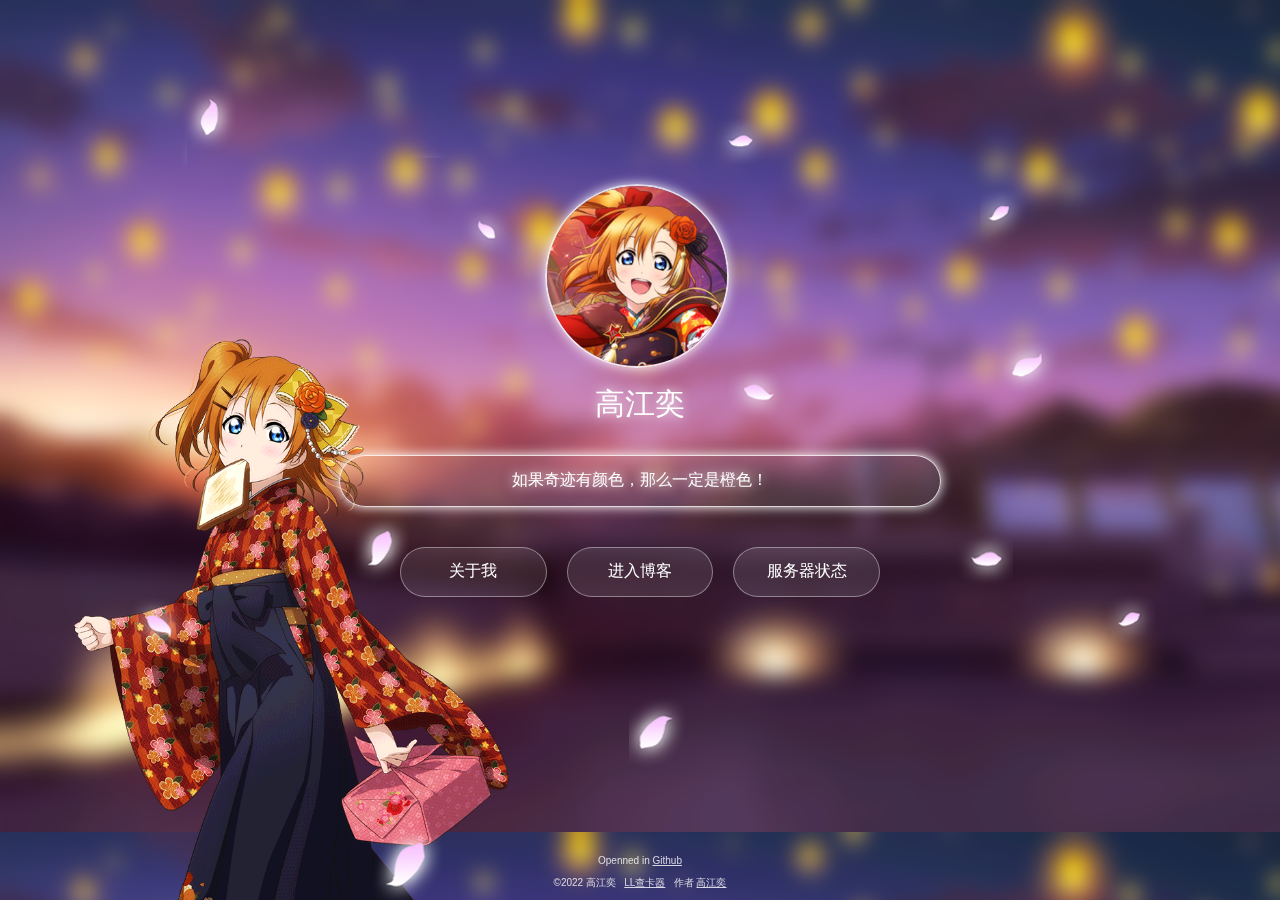
<file: index.html>
<!DOCTYPE html>
<html lang="zh-ch">

<head>
    <meta charset="UTF-8">
    <meta http-equiv="X-UA-Compatible" content="IE=edge">
    <meta name="viewport" content="width=device-width, initial-scale=1.0">
    <link rel="stylesheet" href="main.css">
    <link rel="shortcut icon" href="img/logo.png" type="image/x-icon">
    <title>高江奕的自我介绍</title>
</head>

<body>


    <div class="bg">
        <div class="proflieCard">
            <div class="logo1">
                <img src="img/logo.png" alt="" class="logo2">
            </div>
            <p class="name">高江奕</p>

            <div class="slogan" id="slogan">
                <p class="slogan2" id="slogan2">如果奇迹有颜色，那么一定是橙色！</p>
            </div>
            <div class="buttons">
                <button class="button1" onclick="aboutMe()">关于我</button>
                <button class="button1" onclick="window.open('home.html')">进入博客</button>
                <button class="button1" onclick="window.open('https://github.com/')">服务器状态</button>
            </div>

            <footer class="footer">
                <p class="footer2">Openned in <a target="_blank" href="https://github.com/">Github</a></p>

                <p class="footer2">&copy2022 高江奕 &nbsp <a target="_blank" href="https://github.com/">LL查卡器</a>
                    &nbsp 作者 <a target="_blank" href="https://github.com/">高江奕</a></p>
            </footer>

        </div>


    </div>



    <img src="img/lihui.texb" class="lihui" id="lihui" alt="">
    <div class="background" id="background"></div>
    <div class="yinghua" id="yinghua"></div>
    <div class="background2" id="background2"></div>

    <script src="main.js"></script>
    <script>
        window.onload = load2D_bg();
        window.onload = load2D_bg2();
        window.onload = load2D_bg2_2();
        window.onload = load2D_lihui();
        window.onload = load2D_yinghua();


    </script>

</body>

</html>
</file>
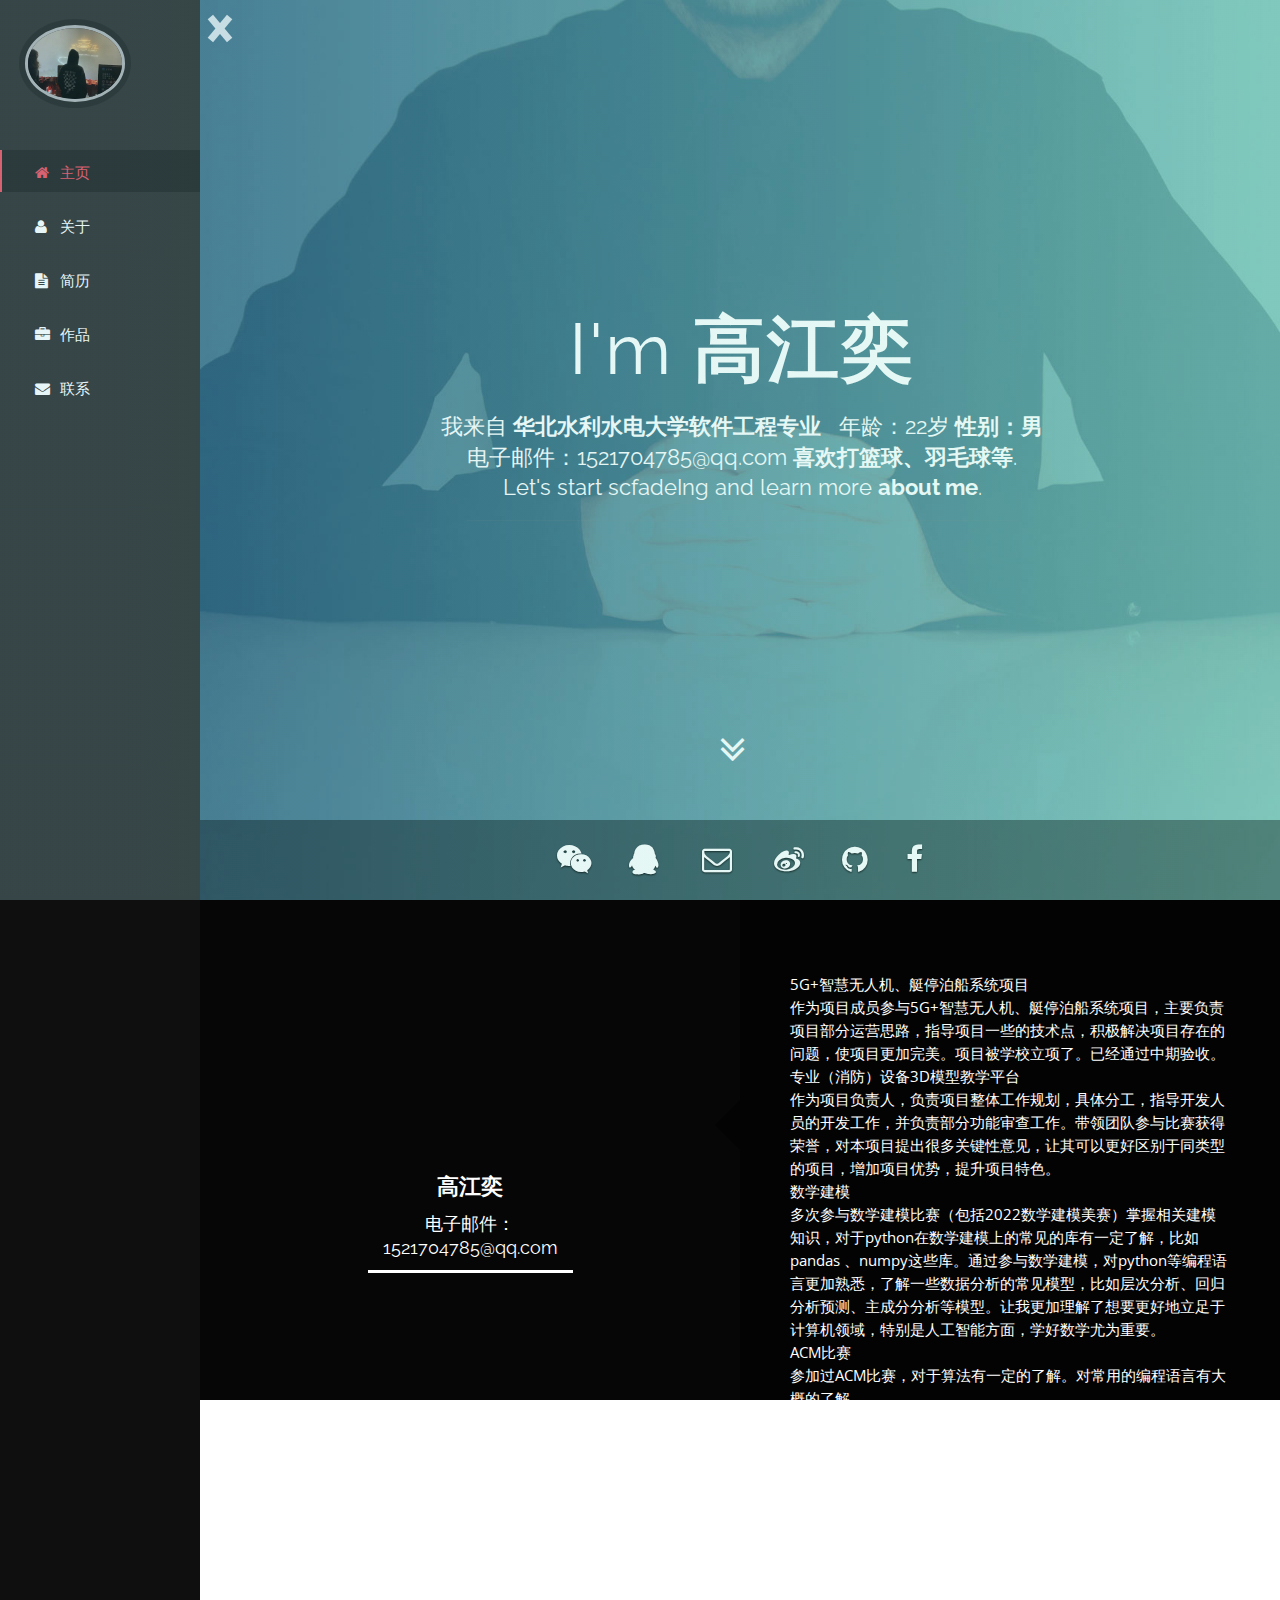
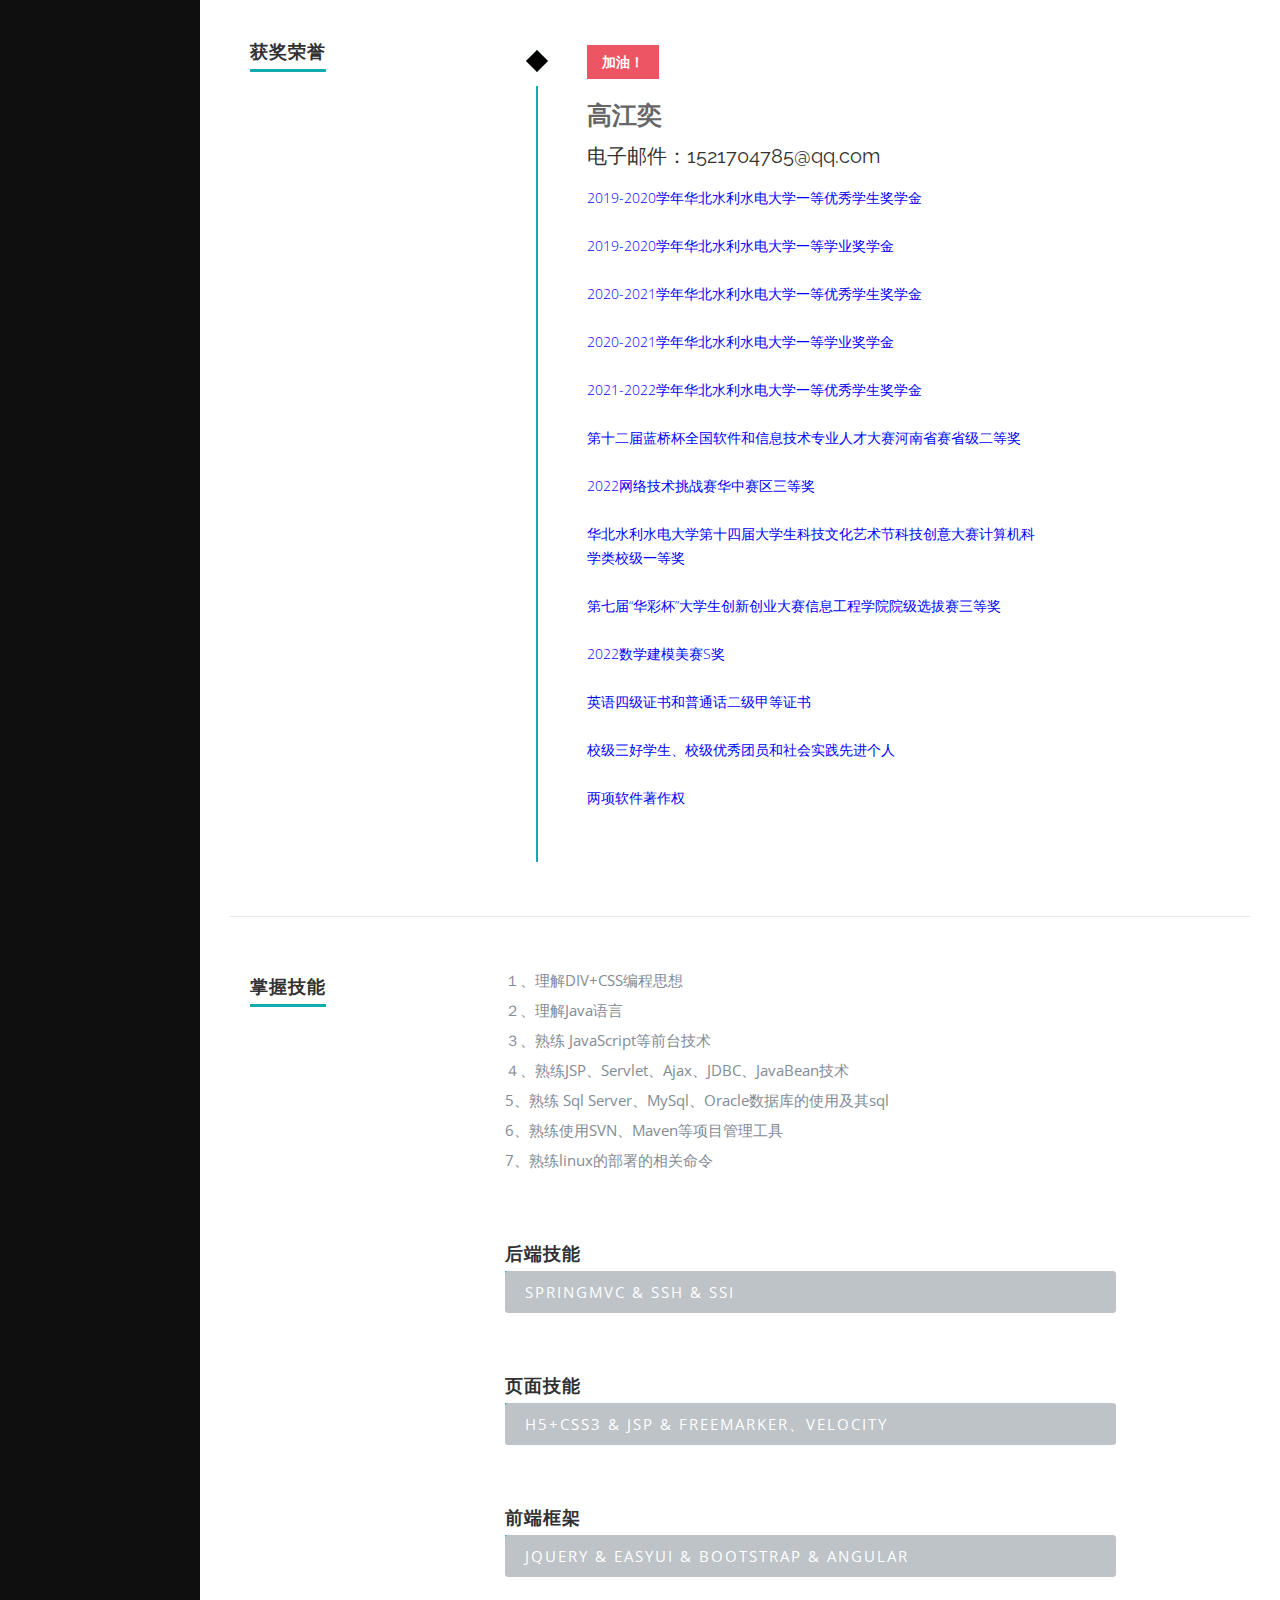
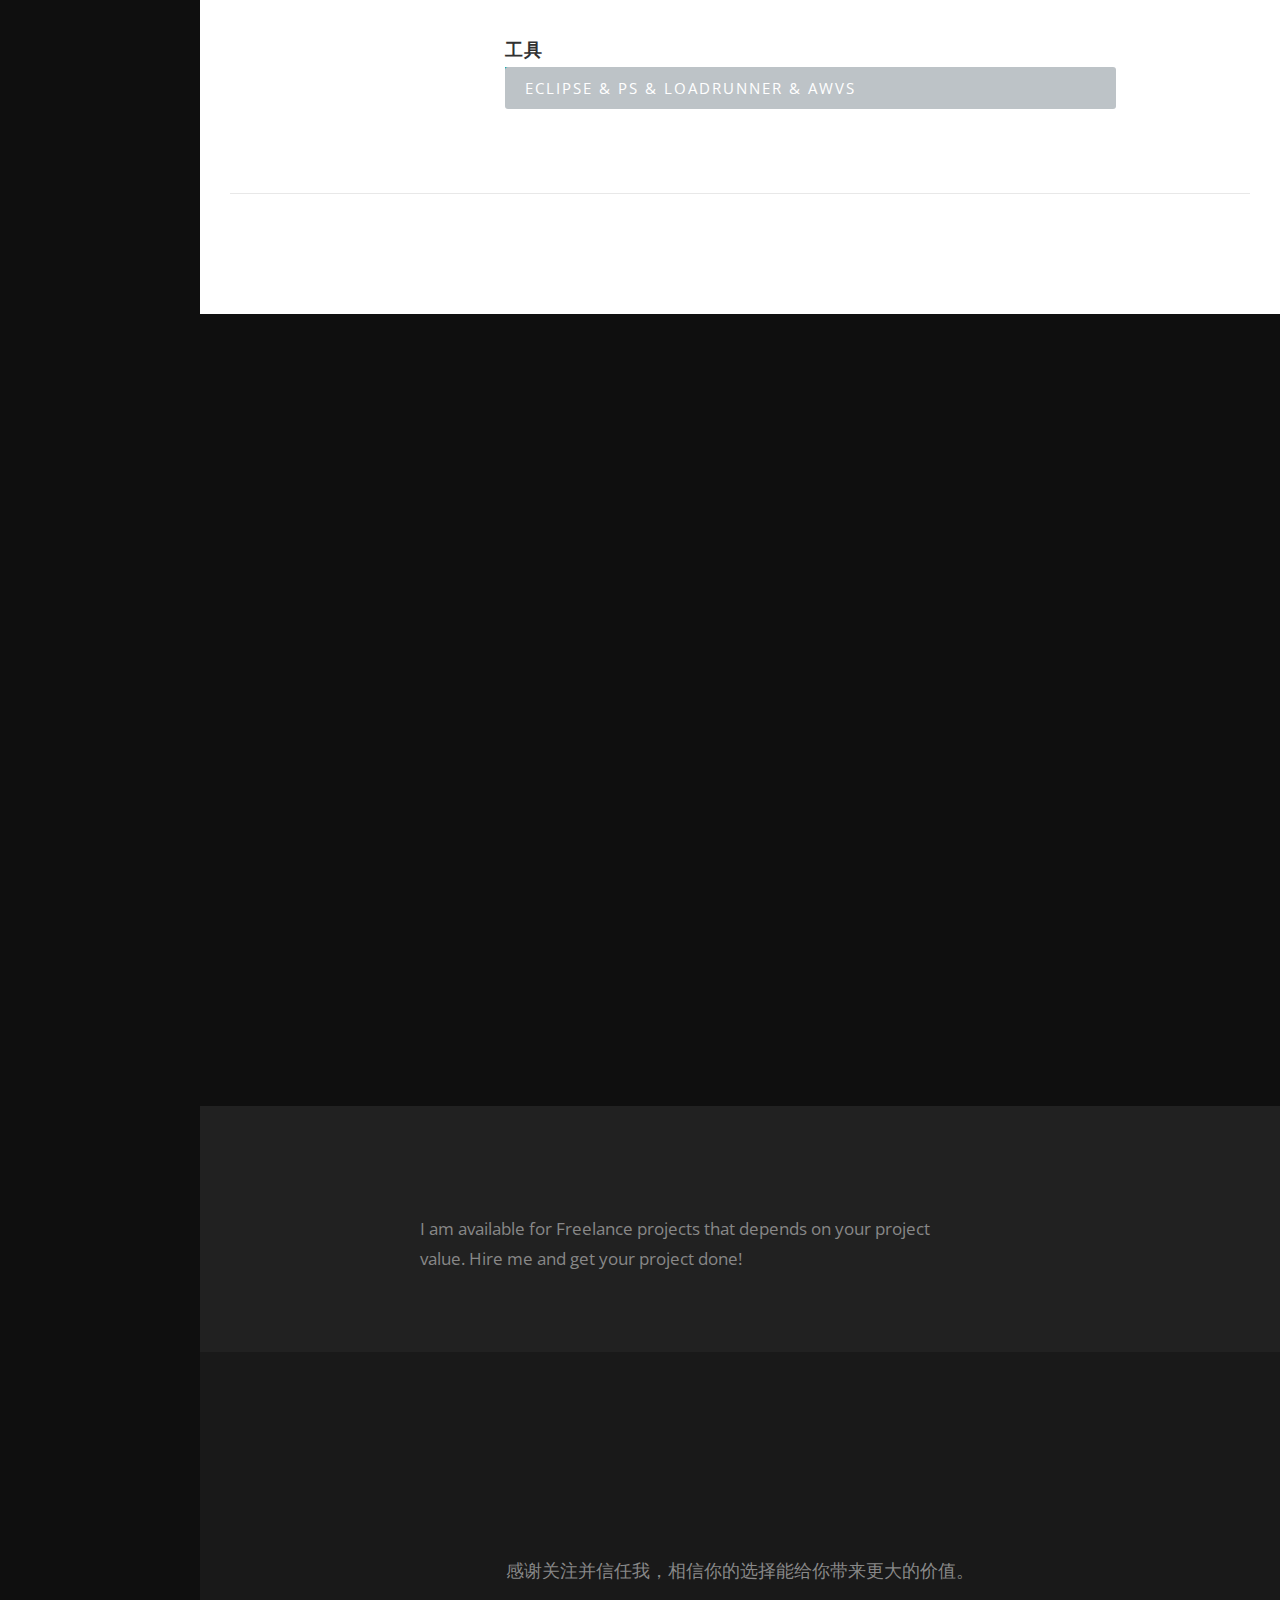
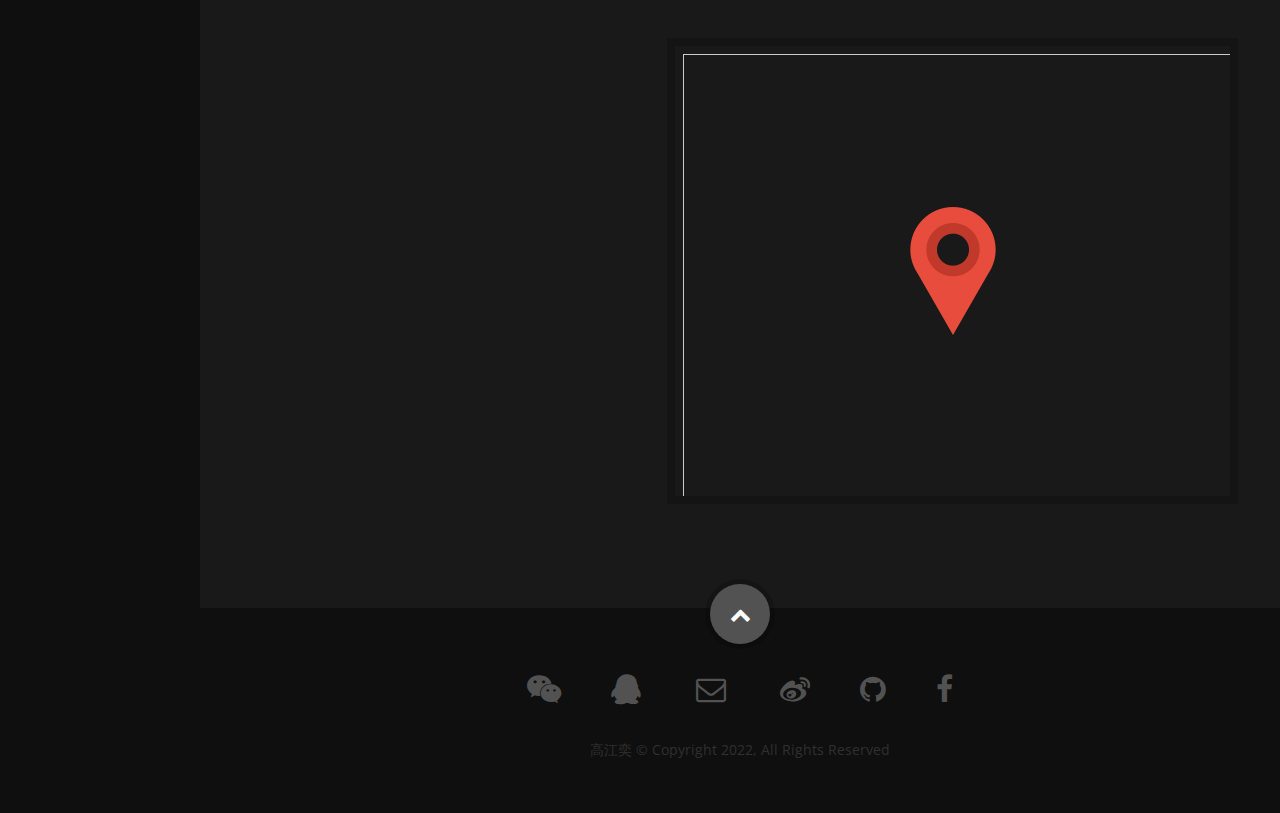
<file: home.html>
<!DOCTYPE html>
<!--[if lt IE 8 ]><html class="no-js ie ie7" lang="en"> <![endif]-->
<!--[if IE 8 ]><html class="no-js ie ie8" lang="en"> <![endif]-->
<!--[if (gte IE 8)|!(IE)]><!-->
<html class="no-js" lang="en">
<!--<![endif]-->

<head>

	<!--- Basic Page Needs
   ================================================== -->
	<meta charset="utf-8">
	<title>高江奕 &amp;个人博客</title>
	<meta name="description" content="">
	<meta name="author" content="">

	<!-- Mobile Specific Metas
   ================================================== -->
	<meta name="viewport" content="width=device-width, initial-scale=1, maximum-scale=1">

	<!-- CSS
    ================================================== -->
	<link rel="stylesheet" href="css/default.css">
	<link rel="stylesheet" href="css/style.css">
	<link rel="stylesheet" href="css/responsive.css">
	<link rel="stylesheet" href="css/animate.css">
	<link rel="stylesheet" href="css/magnific-popup.css">
	<link rel="stylesheet" href="assets/owl-carousel/owl.carousel.css">
	<link rel="stylesheet" href="assets/owl-carousel/owl.theme.css">

	<!-- Script
   ================================================== -->
	<script src="js/modernizr.js"></script>

	<!-- Favicons
	================================================== -->
	<link rel="shortcut icon" href="img/logo.png">

</head>

<body class="show-menu">

	<!-- Preloader -->
	<div id="preloader">
		<div class="loader"></div>
	</div>
	<!--preloader end-->


	<!-- Header
   ================================================== -->
	<header id="home">

		<nav id="left-nav">

			<div class="logo">
				<img src="images/avatar.jpg">
			</div>

			<div class="menu close-menu" id="menu">
				<span class="menu-global menu-top menu-top-click"></span>
				<span class="menu-global menu-middle menu-middle-click"></span>
				<span class="menu-global menu-bottom menu-bottom-click"></span>
			</div>

			<ul id="nav" class="nav">
				<li class="current"><a class="smoothscroll" href="#home"><i class="fa fa-home fa-fw"></i>主页</a></li>
				<li><a class="smoothscroll" href="#about"><i class="fa fa-user fa-fw"></i>关于</a></li>
				<li><a class="smoothscroll" href="#resume"><i class="fa fa-file-text fa-fw"></i>简历</a></li>
				<li><a class="smoothscroll" href="#portfolio"><i class="fa fa-briefcase fa-fw"></i>作品</a></li>
				<li><a class="smoothscroll" href="#contact"><i class="fa fa-envelope fa-fw"></i>联系</a></li>
			</ul>
			<!-- end #nav -->

		</nav>
		<!-- end #nav-wrap -->

		<div class="row banner">
			<div class="banner-text">
				<h1 class="responsive-headline wow zoomIn">
					I'm <span>高江奕</span>
				</h1>
				<h3 class="wow fadeInUp">
					我来自 <span>华北水利水电大学软件工程专业 &nbsp;</span> 年龄：22岁 <span> 性别：男</span> <br> 电子邮件：1521704785@qq.com
					<span>喜欢打篮球、羽毛球等</span>. <br>
					Let's start scfadeIng and learn more <a class="smoothscroll" href="#about">about me</a>.






				</h3>
				<hr />
			</div>
		</div>

		<p class="scrolldown">
			<a class="smoothscroll" href="#about"><i class="fa fa-angle-double-down"></i></a>
		</p>

		<div class="header-overlay"></div>

		<!-- Social Section
   ================================================== -->
		<div id="social">
			<div class="row social-container">
				<ul class="social">
					<li><a href="#"><i class="fa fa-weixin"></i></a></li>
					<li><a href="#"><i class="fa fa-qq"></i></a></li>
					<li><a href="#"><i class="fa fa-envelope-o fa-fw"></i></a></li>
					<li><a href="#"><i class="fa fa-weibo"></i></a></li>
					<li><a href="#"><i class="fa fa-github"></i></a></li>
					<li><a href="#"><i class="fa fa-facebook"></i></a></li>
				</ul>
			</div>

		</div>
		<!-- Social End -->

	</header>
	<!-- Header End -->

	<!-- About Section
   ================================================== -->
	<section id="about">

		<div class="row bio-container">
			<div class="twelve columns bio-inner">
				<div class="six columns bio-left">
					<div class="pp-container">

						<img class="profile-pic wow zoomIn" src="images/avatar.jpg" alt="" />
						<h2>高江奕</h2>
						<h3>电子邮件：1521704785@qq.com</h3>
					</div>
					<!-- Profile Picture -->
				</div>


				<div class="six columns main-col wow fadeIn">
					<div class="arrow-left"></div>
					<p style="text-indent: 1em;">
						<br>5G+智慧无人机、艇停泊船系统项目<br>
						作为项目成员参与5G+智慧无人机、艇停泊船系统项目，主要负责项目部分运营思路，指导项目一些的技术点，积极解决项目存在的问题，使项目更加完美。项目被学校立项了。已经通过中期验收。
						<br>专业（消防）设备3D模型教学平台<br>
						作为项目负责人，负责项目整体工作规划，具体分工，指导开发人员的开发工作，并负责部分功能审查工作。带领团队参与比赛获得荣誉，对本项目提出很多关键性意见，让其可以更好区别于同类型的项目，增加项目优势，提升项目特色。
						<br>数学建模<br>
						多次参与数学建模比赛（包括2022数学建模美赛）掌握相关建模知识，对于python在数学建模上的常见的库有一定了解，比如pandas
						、numpy这些库。通过参与数学建模，对python等编程语言更加熟悉，了解一些数据分析的常见模型，比如层次分析、回归分析预测、主成分分析等模型。让我更加理解了想要更好地立足于计算机领域，特别是人工智能方面，学好数学尤为重要。
						<br>ACM比赛<br>
						参加过ACM比赛，对于算法有一定的了解。对常用的编程语言有大概的了解。

					</p>
					<div class="row">
						<div class="six columns download">
							<p>
								<a href="#contact" class="button"><i class="fa fa-paper-plane"></i>联系我</a> <a
									href="me.docx" class="button" target="_blank"><i
										class="fa fa-download"></i>下载我的简历</a>
							</p>
						</div>
						<!-- Download Buttons -->
					</div>

				</div>
				<!-- end .main-col -->
			</div>
		</div>


	</section>
	<!-- About Section End-->


	<!-- Resume Section
   ================================================== -->
	<section id="resume">
		<h1 class="section-title wow fadeInDown">成 长 过 程</h1>
		<div class="row work">

			<div class="three columns header-col">
				<h2>
					<span>获奖荣誉</span>
				</h2>
			</div>
			<div class="nine columns main-col">
				<div class="work-timeline">
					<ul class="timeline">
						<li class="timeline-event"><label class="timeline-event-icon"></label>
							<div class="timeline-event-copy">
								<p class="timeline-event-thumbnail">加油！</p>
								<h3>高江奕</h3>
								<h4>电子邮件：1521704785@qq.com</h4>
								<p style="color: blue;">

									2019-2020学年华北水利水电大学一等优秀学生奖学金
									<br><br>2019-2020学年华北水利水电大学一等学业奖学金
									<br><br>2020-2021学年华北水利水电大学一等优秀学生奖学金
									<br><br>2020-2021学年华北水利水电大学一等学业奖学金
									<br><br>2021-2022学年华北水利水电大学一等优秀学生奖学金
									<br><br>第十二届蓝桥杯全国软件和信息技术专业人才大赛河南省赛省级二等奖
									<br><br>2022网络技术挑战赛华中赛区三等奖
									<br><br>华北水利水电大学第十四届大学生科技文化艺术节科技创意大赛计算机科学类校级一等奖
									<br><br>第七届“华彩杯”大学生创新创业大赛信息工程学院院级选拔赛三等奖
									<br><br>2022数学建模美赛S奖
									<br><br>英语四级证书和普通话二级甲等证书
									<br><br>校级三好学生、校级优秀团员和社会实践先进个人
									<br><br>两项软件著作权


								</p>
							</div>
						</li>

					</ul>
				</div>
			</div>
		</div>

		<!-- Skills
      =============================================== -->
		<div class="row skill">

			<div class="three columns header-col">
				<h2><span>掌握技能</span></h2>
			</div>

			<div class="nine columns main-col">

				<p>
					１、理解DIV+CSS编程思想<br>
					２、理解Java语言<br>
					３、熟练 JavaScript等前台技术<br>
					４、熟练JSP、Servlet、Ajax、JDBC、JavaBean技术<br>
					5、熟练 Sql Server、MySql、Oracle数据库的使用及其sql<br>
					6、熟练使用SVN、Maven等项目管理工具<br>
					7、熟练linux的部署的相关命令
				</p>

				<div class="bars">

					<ul class="skills">
						<h2><span>后端技能</span></h2>
						<li><span class="bar-expand wordpress wow fadeInLeft"></span><em>SpringMVC & SSH & SSI</em></li>
						<h2><span>页面技能</span></h2>
						<li><span class="bar-expand css wow fadeInLeft"></span><em>H5+CSS3 & JSP &
								freemarker、velocity</em></li>
						<h2><span>前端框架</span></h2>
						<li><span class="bar-expand jquery wow fadeInLeft"></span><em>Jquery & EASYUI & Bootstrap &
								Angular</em></li>
						<h2><span>工具</span></h2>
						<li><span class="bar-expand photoshop wow fadeInLeft"></span><em>ECLIPSE & PS & loadrunner &
								AWVS</em></li>
						<!-- <li><span class="bar-expand wordpress wow fadeInLeft"></span><em>Wordpress</em></li>
            <li><span class="bar-expand css wow fadeInLeft"></span><em>CSS</em></li>
            <li><span class="bar-expand html5 wow fadeInLeft"></span><em>HTML5</em></li>
            <li><span class="bar-expand jquery wow fadeInLeft"></span><em>jQuery</em></li> -->
					</ul>

				</div><!-- end skill-bars -->

			</div> <!-- main-col end -->

		</div> <!-- End skills -->

	</section>
	<!-- Resume Section End-->


	<!-- Portfolio Section
   ================================================== -->
	<section id="portfolio">

		<div class="row">

			<div class="twelve columns collapsed">

				<h1 class="section-title wow fadeInDown">上传作品</h1>

				<!-- portfolio-wrapper -->
				<div id="portfolio-wrapper" class="bgrid-quarters s-bgrid-thirds cf wow fadeIn">

					<div class="six columns portfolio-item">
						<div class="item-wrap">

							<a href="#modal-01" title=""> <img alt="" src="images/-text.png">
								<div class="overlay">
									<div class="portfolio-item-meta">
										<h5>Portfolio Title</h5>
										<p>Illustrration</p>
									</div>
								</div>
								<div class="link-icon">
									<i class="fa fa-plus fa-2x"></i>
								</div>
							</a>

						</div>
					</div>
					<!-- item end -->

					<div class="six columns portfolio-item">
						<div class="item-wrap">

							<a href="#modal-02" title=""> <img alt="" src="images/-text.png">
								<div class="overlay">
									<div class="portfolio-item-meta">
										<h5>Portfolio Title</h5>
										<p>Web Development</p>
									</div>
								</div>
								<div class="link-icon">
									<i class="fa fa-plus fa-2x"></i>
								</div>
							</a>

						</div>
					</div>
					<!-- item end -->

					<div class="columns portfolio-item">
						<div class="item-wrap">

							<a href="#modal-03" title=""> <img alt="" src="images/-text.png">
								<div class="overlay">
									<div class="portfolio-item-meta">
										<h5>Portfolio Title</h5>
										<p>Webdesign</p>
									</div>
								</div>
								<div class="link-icon">
									<i class="fa fa-plus fa-2x"></i>
								</div>
							</a>

						</div>
					</div>
					<!-- item end -->

					<div class="columns portfolio-item">
						<div class="item-wrap">

							<a href="#modal-04" title=""> <img alt="" src="images/-text.png">
								<div class="overlay">
									<div class="portfolio-item-meta">
										<h5>Portfolio Title</h5>
										<p>Photography</p>
									</div>
								</div>
								<div class="link-icon">
									<i class="fa fa-plus fa-2x"></i>
								</div>
							</a>

						</div>
					</div>
					<!-- item end -->

					<div class="columns portfolio-item">
						<div class="item-wrap">

							<a href="#modal-05" title=""> <img alt="" src="images/-text.png">
								<div class="overlay">
									<div class="portfolio-item-meta">
										<h5>Portfolio Title</h5>
										<p>Branding</p>
									</div>
								</div>
								<div class="link-icon">
									<i class="fa fa-plus fa-2x"></i>
								</div>
							</a>

						</div>
					</div>
					<!-- item end -->

					<div class="columns portfolio-item">
						<div class="item-wrap">

							<a href="#modal-06" title=""> <img alt="" src="images/-text.png">
								<div class="overlay">
									<div class="portfolio-item-meta">
										<h5>Portfolio Title</h5>
										<p>Photography</p>
									</div>
								</div>
								<div class="link-icon">
									<i class="fa fa-plus fa-2x"></i>
								</div>
							</a>

						</div>
					</div>
					<!-- item end -->

					<div class="columns portfolio-item">
						<div class="item-wrap">

							<a href="#modal-07" title=""> <img alt="" src="images/-text.png">
								<div class="overlay">
									<div class="portfolio-item-meta">
										<h5>Portfolio Title</h5>
										<p>Illustrration</p>
									</div>
								</div>
								<div class="link-icon">
									<i class="fa fa-plus fa-2x"></i>
								</div>
							</a>

						</div>
					</div>
					<!-- item end -->

					<div class="columns portfolio-item">
						<div class="item-wrap">

							<a href="#modal-08" title=""> <img alt="" src="images/-text.png">
								<div class="overlay">
									<div class="portfolio-item-meta">
										<h5>Portfolio Title</h5>
										<p>Web Development</p>
									</div>
								</div>
								<div class="link-icon">
									<i class="fa fa-plus fa-2x"></i>
								</div>
							</a>

						</div>
					</div>
					<!-- item end -->

				</div>
				<!-- portfolio-wrapper end -->

			</div>
			<!-- twelve columns end -->


			<!-- Modal Popup
        =============================================== -->

			<div id="modal-01" class="popup-modal mfp-hide">

				<img class="scale-with-grid" src="images/2.jpg" alt="" />

				<div class="description-box">
					<h4>This is title</h4>
					<p>Proin gravida nibh vel velit auctor aliquet. Aenean sollicitudin, lorem quis bibendum auctor,
						nisi elit consequat ipsum, nec sagittis sem nibh id
						elit.</p>
					<span class="categories"><i class="fa fa-tag"></i>Branding, Webdesign</span>
				</div>

				<div class="link-box">
					<a href="#" class="button">Live Demo</a> <a class="popup-modal-dismiss button btn-close">Close</a>
				</div>

			</div>
			<!-- modal-01 End -->

			<div id="modal-02" class="popup-modal mfp-hide">

				<img class="scale-with-grid" src="images/2.jpg" alt="" />

				<div class="description-box">
					<h4>This is title</h4>
					<p>Proin gravida nibh vel velit auctor aliquet. Aenean sollicitudin, lorem quis bibendum auctor,
						nisi elit consequat ipsum, nec sagittis sem nibh id
						elit.</p>
					<span class="categories"><i class="fa fa-tag"></i>Branding, Web Development</span>
				</div>

				<div class="link-box">
					<a href="#" class="button">Live Demo</a> <a class="popup-modal-dismiss button btn-close">Close</a>
				</div>

			</div>
			<!-- modal-02 End -->

			<div id="modal-03" class="popup-modal mfp-hide">

				<img class="scale-with-grid" src="images/2.jpg" alt="" />

				<div class="description-box">
					<h4>This is title</h4>
					<p>Proin gravida nibh vel velit auctor aliquet. Aenean sollicitudin, lorem quis bibendum auctor,
						nisi elit consequat ipsum, nec sagittis sem nibh id
						elit.</p>
					<span class="categories"><i class="fa fa-tag"></i>Branding</span>
				</div>

				<div class="link-box">
					<a href="#" class="button">Live Demo</a> <a class="popup-modal-dismiss button btn-close">Close</a>
				</div>

			</div>
			<!-- modal-03 End -->

			<div id="modal-04" class="popup-modal mfp-hide">

				<img class="scale-with-grid" src="images/2.jpg" alt="" />

				<div class="description-box">
					<h4>This is title</h4>
					<p>Proin gravida nibh vel velit auctor aliquet. Aenean sollicitudin, lorem quis bibendum auctor,
						nisi elit consequat ipsum, nec sagittis sem nibh id
						elit.</p>
					<span class="categories"><i class="fa fa-tag"></i>Photography</span>
				</div>

				<div class="link-box">
					<a href="#" class="button">Live Demo</a> <a class="popup-modal-dismiss button btn-close">Close</a>
				</div>

			</div>
			<!-- modal-04 End -->

			<div id="modal-05" class="popup-modal mfp-hide">

				<img class="scale-with-grid" src="images/2.jpg" alt="" />

				<div class="description-box">
					<h4>This is title</h4>
					<p>Proin gravida nibh vel velit auctor aliquet. Aenean sollicitudin, lorem quis bibendum auctor,
						nisi elit consequat ipsum, nec sagittis sem nibh id
						elit.</p>
					<span class="categories"><i class="fa fa-tag"></i>Branding, Webdesign</span>
				</div>

				<div class="link-box">
					<a href="#" class="button">Live Demo</a> <a class="popup-modal-dismiss button btn-close">Close</a>
				</div>

			</div>
			<!-- modal-05 End -->

			<div id="modal-06" class="popup-modal mfp-hide">

				<img class="scale-with-grid" src="images/2.jpg" alt="" />

				<div class="description-box">
					<h4>This is title</h4>
					<p>Proin gravida nibh vel velit auctor aliquet. Aenean sollicitudin, lorem quis bibendum auctor,
						nisi elit consequat ipsum, nec sagittis sem nibh id
						elit.</p>
					<span class="categories"><i class="fa fa-tag"></i>Photography</span>
				</div>

				<div class="link-box">
					<a href="#" class="button">Live Demo</a> <a class="popup-modal-dismiss button btn-close">Close</a>
				</div>

			</div>
			<!-- modal-06 End -->

			<div id="modal-07" class="popup-modal mfp-hide">

				<img class="scale-with-grid" src="images/2.jpg" alt="" />

				<div class="description-box">
					<h4>This is title</h4>
					<p>Proin gravida nibh vel velit auctor aliquet. Aenean sollicitudin, lorem quis bibendum auctor,
						nisi elit consequat ipsum, nec sagittis sem nibh id
						elit.</p>
					<span class="categories"><i class="fa fa-tag"></i>Branding, Illustration</span>
				</div>

				<div class="link-box">
					<a href="#" class="button">Live Demo</a> <a class="popup-modal-dismiss button btn-close">Close</a>
				</div>

			</div>
			<!-- modal-07 End -->

			<div id="modal-08" class="popup-modal mfp-hide">

				<img class="scale-with-grid" src="images/2.jpg" alt="" />

				<div class="description-box">
					<h4>This is title</h4>
					<p>Proin gravida nibh vel velit auctor aliquet. Aenean sollicitudin, lorem quis bibendum auctor,
						nisi elit consequat ipsum, nec sagittis sem nibh id
						elit.</p>
					<span class="categories"><i class="fa fa-tag"></i>Webdesign, Photography</span>
				</div>

				<div class="link-box">
					<a href="#" class="button">Live Demo</a> <a class="popup-modal-dismiss button btn-close">Close</a>
				</div>

			</div>
			<!-- modal-01 End -->


		</div>
		<!-- row End -->

	</section>
	<!-- Portfolio Section End-->



	<!-- Call-To-Action Section
   ================================================== -->
	<section id="call-to-action">

		<div class="row">

			<div class="two columns header-col">
				<h1 class="wow fadeInLeft">
					<span><i class="fa fa-paper-plane fa-5x pull-left fa-fw"></i></span>
				</h1>
			</div>

			<div class="seven columns">
				<h2 class="wow zoomIn">Hire me for your awesome project</h2>
				<p>I am available for Freelance projects that depends on your project value. Hire me and get your
					project done!</p>

			</div>

			<div class="three columns action wow fadeIn">

				<a href="#contact" class="button">Hire me Now</a>

			</div>

		</div>

	</section>
	<!-- Call-To-Action Section End-->



	<!-- Contact Section
   ================================================== -->
	<section id="contact">

		<div class="row section-head">
			<div class="twelve columns">
				<h1 class="section-title wow fadeInDown">现在联系我</h1>
				<p class="lead">感谢关注并信任我，相信你的选择能给你带来更大的价值。</p>
			</div>
		</div>
		<!-- Section head -->

		<div class="row">
			<div class="five columns">
				<div class="form-container wow fadeIn">
					<!-- form -->

					<form action="#" method="post" id="contactForm" name="contactForm">
						<fieldset>

							<div>
								<input type="text" placeholder="姓名" value="" size="35" id="contactName"
									name="contactName">
							</div>

							<div>
								<input type="text" placeholder="邮件地址" value="" size="35" id="contactEmail"
									name="contactEmail">
							</div>

							<div>
								<input type="text" placeholder="标题" value="" size="35" id="contactSubject"
									name="contactSubject">
							</div>

							<div>
								<textarea cols="5" rows="5" placeholder="发送内容" id="contactMessage"
									name="contactMessage"></textarea>
							</div>

							<div>
								<!-- contact-warning -->
								<div id="message-warning">Error boy</div>
								<button class="submit">提交</button>
								<span id="image-loader"> <img alt="" src="images/loader.gif">
								</span>
							</div>

						</fieldset>
					</form>
					<!-- Form End -->
					<!-- contact-success -->
					<div id="message-success">
						<i class="fa fa-check"></i>Your message was sent, thank you!<br>
					</div>
				</div>
				<!-- Form Container End -->
			</div>

			<div class="seven columns">
				<!--         <h1><span>Find me on Google Map</span></h1> -->
				<!-- Start Google Map -->
				<div id="map">
					<iframe frameborder="0" scrolling="no" style="width: 100%; height: 450px;" src="map.html"></iframe>
				</div>
				<!-- End -->
			</div>
			<!-- Row ends-->


		</div>
		<!-- Row ends-->



	</section>
	<!-- Contact Section End-->


	<!-- footer
   ================================================== -->
	<footer>

		<div class="row">

			<div class="twelve columns">
				<ul class="social-links">
					<li><a href="#"><i class="fa fa-weixin"></i></a></li>
					<li><a href="#"><i class="fa fa-qq"></i></a></li>
					<li><a href="#"><i class="fa fa-envelope-o fa-fw"></i></a></li>
					<li><a href="#"><i class="fa fa-weibo"></i></a></li>
					<li><a href="#"><i class="fa fa-github"></i></a></li>
					<li><a href="#"><i class="fa fa-facebook"></i></a></li>
				</ul>

				<ul class="copyright">
					<li>高江奕 &copy; Copyright 2022, All Rights Reserved</li>

				</ul>

			</div>

			<div id="go-top">
				<a class="smoothscroll" title="Back to Top" href="#home"><i class="fa fa-chevron-up"></i></a>
			</div>

		</div>

	</footer>
	<!-- Footer End-->

	<!-- Java Script
   ================================================== -->

	<script src="js/jquery-2.1.1.min.js"></script>
	<script src="js/gmaps.js"></script>
	<script src="assets/owl-carousel/owl.carousel.min.js"></script>
	<script src="js/waypoints.js"></script>
	<script src="js/jquery.fittext.js"></script>
	<script src="js/magnific-popup.js"></script>
	<script src="js/wow.min.js"></script>
	<script src="js/jquery.nicescroll.min.js"></script>
	<script src="js/script.js"></script>
	<script type="text/javascript">

	</script>
</body>

</html>
</file>
<file: main.css>
html {
    position: relative;
    overflow: hidden !important;
  }
body {
    font-family: 'Quicksand', sans-serif;
    padding:0;
    margin:0;

  }
.bg{
    top: 0; left: 0;
    width: 100%;
    height: 100%;
    min-height: 100vh;
    
    position: absolute;
    z-index: 0;
    
    display: flex;
    justify-content: center;
    align-items: center;
}
.background{
    top: 0; left: 0;
    width: 100%;
    height: 100%;
    min-height: 100vh;
    background-image: url("img/background.png");
    position: absolute;
    z-index: -5;
    
    display: flex;
    justify-content: center;
    align-items: center;
}

.background2{
    top: 0; left: 0;
    width: 100%;
    height: 100%;
    min-height: 100vh;
    background-image: url("img/background2.png");
    position: absolute;
    z-index: -4;
}
.yinghua{
    top: 0; left: 0;
    width: 100%;
    height: 100%;
    min-height: 100vh;
    background-image: url("img/yinghua.png");
    position: absolute;
    z-index: -1;
}

@media screen and (max-width : 768px) {
	.background {
		background-size:cover;
	}
    .background2 {
		background-size:cover;
	}
} 
@media screen and (max-width : 1000px) {
	.background {
		background-size:130%;
	}
    .background2 {
		background-size:130%;
	}
} 
@media screen and (max-width : 2333333px) {
	.background {
		background-size:130%;
	}
    .background2 {
		background-size:130%;
	}
} 


.profileCard{
    
    
    z-index: 0;

}
.logo1{

    margin: auto;
    margin-top: -100px;
    width: 200px;
    height: 200px;
    /*background-color: rgba(255, 255, 255, 0.4);
    border-radius: 50%;
    box-shadow: 0px 0px 10px #ffffff;
    */
}
.logo2{
    width: 180px;
    height: 180px;
    margin: 5px 5px;
    border-radius: 50%;
    border: 2px solid rgba(255, 255, 255, 0.8);
    box-shadow: 0px 0px 12px rgba(255, 255, 255, 0.9);
    transition: all 1s;
    /*box-shadow: 0px 0px 10px #ffffff;*/
}

.logo2:hover{
    transform: rotate(360deg);
    box-shadow: 0px 0px 50px rgba(255, 255, 255, 1);

    transition: all 1s;
    /*box-shadow: 0px 0px 10px #ffffff;*/
}

.name{
    margin-top: 5px;
    text-align: center;
    font-size: 30px;
    color: white;
    font-weight: 500;
    text-shadow: 0px 0px 12px white;
    transition: all 0.5s;
}
.name:hover{
    text-shadow: 0px 0px 30px white;

    transition: all 0.5s;
}

.slogan{
    margin: auto;
    width: 600px;
    height: 50px;
    background-color: rgba(255, 255, 255, 0.1);
    border: 1px solid rgba(255, 255, 255, 0.8);
    text-shadow: 0px 0px 12px #ffffff;
    box-shadow: 0px 0px 12px #ffffff;
    border-radius: 30px;
    display: flex;
    justify-content: center;
    align-items: center;
    transition: all 0.5s;
}
.slogan:hover{
    background-color: rgba(255, 255, 255, 0.4);
    box-shadow: 0px 0px 25px #ffffff;
    transition: all 0.5s;
}

.slogan2{
    text-align: center;
    color: rgba(255, 255, 255, 1);
    font-size: 16px;
    max-width: 500px;
}

.buttons{
    margin-top: 15px;
    margin-right: auto;
    margin-left: auto;
    width: 500px;
    height: 100px;
    display: flex;
    justify-content: center;
    align-items: center;
}
.button1{
    margin-left: 10px;
    margin-right: 10px;
    height: 50px;
    width: 200px;
    border: 1px solid rgba(255, 255, 255, 0.4);
    border-radius: 25px;
    background-color: rgba(255, 255, 255, 0.1);
    color: white;
    font-size: 16px;
    transition: all 0.5s;
}
.button1:hover{
    background-color: rgba(255, 255, 255, 0.4);
    
    color: #ffffff;
    box-shadow: 0px 0px 12px #ffffff;
    transition: all 0.5s;

}

.lihui{
    position: fixed;
    background-image: url("img/lihui.texb");
    width: 700px;
    height: 700px;
    left: -100px;
    bottom: 0;
    background-size: cover;
    z-index: -2;
}

.footer{
    position: absolute;
    
    left: 50%;
    transform: translateX(-50%);
    bottom: 0px;
    color:rgba(255, 255, 255, 0.8);
    font-size: 10px;
}

.footer2{
    text-align: center;
}

a{
    color: rgba(255, 255, 255, 0.8);
}
</file>
<file: css/default.css>
/*
=====================================================================
*   Intima Stylesheet
=====================================================================

TOC:
a. Webfonts and Icon fonts
b. Reset
c. Default Styles
   1. Basic
   2. Typography
   3. Links
   4. Images
   5. Buttons
   6. Forms
d. Grid
e. Others
   1. Clearing
   2. Misc

=====================================================================  */

/* ------------------------------------------------------------------ */
/* a. Webfonts and Icon fonts
 ------------------------------------------------------------------ */
@import url("font-awesome-4.2.0/css/font-awesome.min.css");
@import url("http://fonts.useso.com/css?family=Raleway:400,700,900");
@import url("http://fonts.useso.com/css?family=Open+Sans:300,400,700,800");

/* ------------------------------------------------------------------
/* b. Reset
      Adapted from:
      Normalize.css - https://github.com/necolas/normalize.css/
      HTML5 Doctor Reset - html5doctor.com/html-5-reset-stylesheet/
/* ------------------------------------------------------------------ */

html, body, div, span, object, iframe,
h1, h2, h3, h4, h5, h6, p, blockquote, pre,
abbr, address, cite, code,
del, dfn, em, img, ins, kbd, q, samp,
small, strong, sub, sup, var,
b, i,
dl, dt, dd, ol, ul, li,
fieldset, form, label, legend,
table, caption, tbody, tfoot, thead, tr, th, td,
article, aside, canvas, details, figcaption, figure,
footer, header, hgroup, menu, nav, section, summary,
time, mark, audio, video {
   margin: 0;
   padding: 0;
   border: 0;
   outline: 0;
   font-size: 100%;
   vertical-align: baseline;
   background: transparent;
   font-family: 'Open Sans', sans-serif;
   -webkit-font-smoothing: antialiased;
}

article,aside,details,figcaption,figure,
footer,header,hgroup,menu,nav,section {
   display: block;
}

audio,
canvas,
video {
   display: inline-block;
}

audio:not([controls]) {
   display: none;
   height: 0;
}

[hidden] { display: none; }

code, kbd, pre, samp {
   font-family: monospace, serif;
   font-size: 1em;
}

pre {
   white-space: pre;
   white-space: pre-wrap;
   word-wrap: break-word;
}

blockquote, q { quotes: &#8220 &#8220; }

blockquote:before, blockquote:after,
q:before, q:after {
   content: '';
   content: none;
}

ins {
   background-color: #ff9;
   color: #000;
   text-decoration: none;
}

mark {
   background-color: #A7F4F6;
   color: #555;
}

del { text-decoration: line-through; }

abbr[title], dfn[title] {
   border-bottom: 1px dotted;
   cursor: help;
}

table {
   border-collapse: collapse;
   border-spacing: 0;
}


/* ------------------------------------------------------------------ */
/* c. Default and Basic Styles
      Adapted from:
      Skeleton CSS Framework - http://www.getskeleton.com/
      Typeplate Typographic Starter Kit - http://typeplate.com/
/* ------------------------------------------------------------------ */

/*  1. Basic  ------------------------------------------------------- */

*,
*:before,
*:after {
   -moz-box-sizing: border-box;
   -webkit-box-sizing: border-box;
   box-sizing: border-box;
}

html {
   font-size: 62.5%;
   -webkit-font-smoothing: antialiased;
}

body {
   background: #fff;
   font-family: 'Open Sans', sans-serif;
   font-weight: normal;
   font-size: 15px;
   line-height: 30px;
	color: #838C95;

   -webkit-font-smoothing: antialiased; /* Fix for webkit rendering */
	-webkit-text-size-adjust: 100%;
}

/*  2. Typography
       Vertical rhythm with leading derived from 6
--------------------------------------------------------------------- */

h1, h2, h3, h4, h5, h6 {
   color: #313131;
	font-family: 'Open Sans', sans-serif;
   font-weight: 700;
   font-weight: normal;
}
h1 a, h2 a, h3 a, h4 a, h5 a, h6 a { font-weight: inherit; }
h1 { font-size: 38px; line-height: 42px; margin-bottom: 12px; letter-spacing: -1px; }
h2 { font-size: 28px; line-height: 36px; margin-bottom: 6px; }
h3 { font-size: 22px; line-height: 30px; margin-bottom: 12px; }
h4 { font-size: 20px; line-height: 30px; margin-bottom: 6px; }
h5 { font-size: 18px; line-height: 30px; }
h6 { font-size: 14px; line-height: 30px; }
.subheader { }

p { margin: 0 0 30px 0; }
p img { margin: 0; }
p.lead {
   font: 19px/36px 'Open Sans', sans-serif;
   font-weight: 400;
   margin-bottom: 18px;
}

/* for 'em' and 'strong' tags, font-size and line-height should be same with
the body tag due to rendering problems in some browsers */
em { font: 15px/30px 'opensans-italic', sans-serif; }
strong, b { font: 15px/30px 'opensans-bold', sans-serif; }
small { font-size: 11px; line-height: inherit; }

/*	Blockquotes */
blockquote {
   margin: 30px 0px;
   padding-left: 40px;
   position: relative;
}
blockquote:before {
   content: "\201C";
   opacity: 0.45;
   font-size: 80px;
   line-height: 0px;
   margin: 0;
   font-family: arial, sans-serif;
   position: absolute;
   top:  30px;
	left: 0;
}
blockquote p {
   font-family: 'Open Sans', sans-serif;
   font-style: italic;
   padding: 0;
   font-size: 18px;
   line-height: 36px;
}
blockquote cite {
   display: block;
   font-size: 12px;
   font-style: normal;
   line-height: 18px;
}
blockquote cite:before { content: "\2014 \0020"; }
blockquote cite a,
blockquote cite a:visited { color: #8B9798; border: none }

/* ---------------------------------------------------------------------
/*  Pull Quotes Markup
/*
    <aside class="pull-quote">
		<blockquote>
			<p></p>
		</blockquote>
	 </aside>
/*
/* --------------------------------------------------------------------- */
.pull-quote {
   position: relative;
	padding: 18px 30px 18px 0px;
}
.pull-quote:before,
.pull-quote:after {
	height: 1em;
	opacity: 0.45;
	position: absolute;
	font-size: 80px;
   font-family: Arial, Sans-Serif;
}
.pull-quote:before {
	content: "\201C";
	top:  33px;
	left: 0;
}
.pull-quote:after {
	content: '\201D';
	bottom: -33px;
	right: 0;
}
.pull-quote blockquote {
   margin: 0;
}
.pull-quote blockquote:before {
   content: none;
}

/* Abbreviations */
abbr {
   font-family: 'Open Sans', sans-serif;
   font-weight: 700;
	font-variant: small-caps;
	text-transform: lowercase;
   letter-spacing: .5px;
	color: gray;
}
abbr:hover { cursor: help; }

/* drop cap */
.drop-cap:first-letter {
	float: left;
	margin: 0;
	padding: 14px 6px 0 0;
	font-size: 84px;
	font-family: /* Copperplate */ 'Open Sans', sans-serif;
   font-weight: 700;
   line-height: 60px;
	text-indent: 0;
	background: transparent;
	color: inherit;
}

hr { border: solid #E3E3E3; border-width: 1px 0 0; clear: both; margin: 11px 0 30px; height: 0; }


/*  3. Links  ------------------------------------------------------- */

a, a:visited {
   text-decoration: none;
   outline: 0;
   color: #11ABB0;

   -webkit-transition: color .3s ease-in-out;
   -moz-transition: color .3s ease-in-out;
   -o-transition: color .3s ease-in-out;
   transition: color .3s ease-in-out;
}
a:hover, a:focus { color: #313131; }
p a, p a:visited { line-height: inherit; }


/*  4. List  --------------------------------------------------------- */

ul, ol { margin-bottom: 24px; margin-top: 12px; }
ul { list-style: none outside; }
ol { list-style: decimal; }
ol, ul.square, ul.circle, ul.disc { margin-left: 30px; }
ul.square { list-style: square outside; }
ul.circle { list-style: circle outside; }
ul.disc { list-style: disc outside; }
ul ul, ul ol,
ol ol, ol ul { margin: 6px 0 6px 30px; }
ul ul li, ul ol li,
ol ol li, ol ul li { margin-bottom: 6px; }
li { line-height: 18px; margin-bottom: 12px; }
ul.large li { }
li p { }

/* ---------------------------------------------------------------------
/*  Stats Tab Markup

    <ul class="stats-tabs">
		<li><a href="#">[value]<b>[name]</b></a></li>
	 </ul>

    Extend this object into your markup.
/*
/* --------------------------------------------------------------------- */
.stats-tabs {
   padding: 0;
   margin: 24px 0;
}
.stats-tabs li {
	display: inline-block;
	margin: 0 10px 18px 0;
	padding: 0 10px 0 0;
	border-right: 1px solid #ccc;
}
.stats-tabs li:last-child {
	margin: 0;
	padding: 0;
	border: none;
}
.stats-tabs li a {
	display: inline-block;
	font-size: 22px;
	font-family: 'Open Sans', sans-serif;
   font-weight: 700;
   border: none;
   color: #313131;
}
.stats-tabs li a:hover {
   color:#11ABB0;
}
.stats-tabs li a b {
	display: block;
	margin: 6px 0 0 0;
	font-size: 13px;
	font-family: 'Open Sans', sans-serif;
   color: #8B9798;
}

/* definition list */
dl { margin: 12px 0; }
dt { margin: 0; color:#11ABB0; }
dd { margin: 0 0 0 20px; }

/* Lining Definition Style Markup */
.lining dt,
.lining dd {
	display: inline;
	margin: 0;
}
.lining dt + dt:before,
.lining dd + dt:before {
	content: "\A";
	white-space: pre;
}
.lining dd + dd:before {
	content: ", ";
}
.lining dd:before {
	content: ": ";
	margin-left: -0.2em;
}

/* Dictionary Definition Style Markup */
.dictionary-style dt {
	display: inline;
	counter-reset: definitions;
}
.dictionary-style dt + dt:before {
	content: ", ";
	margin-left: -0.2em;
}
.dictionary-style dd {
	display: block;
	counter-increment: definitions;
}
.dictionary-style dd:before {
	content: counter(definitions, decimal) ". ";
}

/* Pagination */
.pagination {
   margin: 36px auto;
   text-align: center;
}
.pagination ul li {
   display: inline-block;
   margin: 0;
   padding: 0;
}
.pagination .page-numbers {
   font: 15px/18px 'opensans-bold', sans-serif;
   display: inline-block;
   padding: 6px 10px;
   margin-right: 3px;
   margin-bottom: 6px;
	color: #6E757C;
	background-color: #E6E8EB;

	-webkit-transition: all 200ms ease-in-out;
	-moz-transition: all 200ms ease-in-out;
	-o-transition: all 200ms ease-in-out;
	-ms-transition: all 200ms ease-in-out;
	transition: all 200ms ease-in-out;

   -moz-border-radius: 3px;
   -webkit-border-radius: 3px;
   -khtml-border-radius: 3px;
	border-radius: 3px;
}
.pagination .page-numbers:hover {
   background: #838A91;
   color: #fff;
}
.pagination .current,
.pagination .current:hover {
   background-color: #11ABB0;
   color: #fff;
}
.pagination .inactive,
.pagination .inactive:hover {
   background-color: #E6E8EB;
	color: #A9ADB2;
}
.pagination .prev, .pagination .next {}

/*  5. Images  --------------------------------------------------------- */

img {
   max-width: 100%;
   height: auto;
}
img.pull-right { margin: 12px 0px 0px 18px; }
img.pull-left { margin: 12px 18px 0px 0px; }

/*  6. Buttons  --------------------------------------------------------- */

.button,
.button:visited,
button,
input[type="submit"],
input[type="reset"],
input[type="button"] {
   font: 16px/30px 'opensans-bold', sans-serif;
   background: #11ABB0;
   display: inline-block;
	text-decoration: none;
   letter-spacing: 0;
   color: #fff;
	padding: 12px 20px;
	margin-bottom: 18px;
   border: none;
   cursor: pointer;
   height: auto;

   -webkit-transition: all .2s ease-in-out;
	-moz-transition: all .2s ease-in-out;
	-o-transition: all .2s ease-in-out;
	-ms-transition: all .2s ease-in-out;
	transition: all .2s ease-in-out;

   -moz-border-radius: 3px;
   -webkit-border-radius: 3px;
   -khtml-border-radius: 3px;
   border-radius: 3px;
}

.button:hover,
button:hover,
input[type="submit"]:hover,
input[type="reset"]:hover,
input[type="button"]:hover {
   background: #3d4145;
   color: #fff;
}

.button:active,
button:active,
input[type="submit"]:active,
input[type="reset"]:active,
input[type="button"]:active {
   background: #3d4145;
   color: #fff;
}

.button.full-width,
button.full-width,
input[type="submit"].full-width,
input[type="reset"].full-width,
input[type="button"].full-width {
	width: 100%;
	padding-left: 0 !important;
	padding-right: 0 !important;
	text-align: center;
}

/* Fix for odd Mozilla border & padding issues */
button::-moz-focus-inner,
input::-moz-focus-inner {
    border: 0;
    padding: 0;
}


/*  7. Forms  --------------------------------------------------------- */

form { margin-bottom: 24px; }
fieldset { margin-bottom: 24px; }

input[type="text"],
input[type="password"],
input[type="email"],
textarea,
select {
   display: block;
   padding: 18px 15px;
   margin: 0 0 24px 0;
   border: 0;
   outline: none;
   vertical-align: middle;
   min-width: 225px;
	max-width: 100%;
   font-size: 15px;
   line-height: 24px;
	color: #647373;
	background: #D3D9D9;

}

/* select { padding: 0;
   width: 220px;
   } */

input[type="text"]:focus,
input[type="password"]:focus,
input[type="email"]:focus,
textarea:focus {
   color: #B3B7BC;
	background-color: #3d4145;
}

textarea { min-height: 220px; }

label,
legend {
   font: 16px/24px 'opensans-bold', sans-serif;
	margin: 12px 0;
   color: #3d4145;
   display: block;
}
label span,
legend span {
	color: #8B9798;
   font: 14px/24px 'opensans-regular', sans-serif;
}

input[type="checkbox"],
input[type="radio"] {
    font-size: 15px;
    color: #737373;
}

input[type="checkbox"] { display: inline; }

/* ------------------------------------------------------------------ */
/* d. Grid
---------------------------------------------------------------------
   gutter = 40px.
/* ------------------------------------------------------------------ */

/* default
--------------------------------------------------------------- */
.row {
   width: 96%;
   max-width: 1020px;
   margin: 0 auto;
}
/* fixed width for IE8 */
.ie .row { width: 1000px ; }

.narrow .row { max-width: 980px; }

.row .row { width: auto; max-width: none; margin: 0 -20px; }

/* row clearing */
.row:before,
.row:after {
    content: " ";
    display: table;
}
.row:after {
    clear: both;
}

.column, .columns {
   position: relative;
   padding: 0 20px;
   min-height: 1px;
   float: left;
}
.column.centered, .columns.centered  {
    float: none;
    margin: 0 auto;
}

/* removed gutters */
.row.collapsed > .column,
.row.collapsed > .columns,
.column.collapsed, .columns.collapsed  { padding: 0; }

[class*="column"] + [class*="column"]:last-child { float: right; }
[class*="column"] + [class*="column"].end { float: right; }

/* column widths */
.row .one         { width: 8.33333%; }
.row .two         { width: 16.66667%; }
.row .three       { width: 25%; }
.row .four        { width: 33.33333%; }
.row .five        { width: 41.66667%; }
.row .six         { width: 50%; }
.row .seven       { width: 58.33333%; }
.row .eight       { width: 66.66667%; }
.row .nine        { width: 75%; }
.row .ten         { width: 83.33333%; }
.row .eleven      { width: 91.66667%; }
.row .twelve      { width: 100%; }

/* Offsets */
.row .offset-1    { margin-left: 8.33333%; }
.row .offset-2    { margin-left: 16.66667%; }
.row .offset-3    { margin-left: 25%; }
.row .offset-4    { margin-left: 33.33333%; }
.row .offset-5    { margin-left: 41.66667%; }
.row .offset-6    { margin-left: 50%; }
.row .offset-7    { margin-left: 58.33333%; }
.row .offset-8    { margin-left: 66.66667%; }
.row .offset-9    { margin-left: 75%; }
.row .offset-10   { margin-left: 83.33333%; }
.row .offset-11   { margin-left: 91.66667%; }

/* Push/Pull */
.row .push-1      { left: 8.33333%; }
.row .pull-1      { right: 8.33333%; }
.row .push-2      { left: 16.66667%; 	}
.row .pull-2      { right: 16.66667%; }
.row .push-3      { left: 25%; }
.row .pull-3      { right: 25%;	}
.row .push-4      { left: 33.33333%; }
.row .pull-4      { right: 33.33333%; }
.row .push-5      { left: 41.66667%; }
.row .pull-5      { right: 41.66667%; }
.row .push-6      { left: 50%; }
.row .pull-6      { right: 50%; }
.row .push-7      { left: 58.33333%; }
.row .pull-7      { right: 58.33333%; }
.row .push-8      { left: 66.66667%; 	}
.row .pull-8      { right: 66.66667%; }
.row .push-9      { left: 75%; }
.row .pull-9      { right: 75%; }
.row .push-10     { left: 83.33333%; }
.row .pull-10     { right: 83.33333%; }
.row .push-11     { left: 91.66667%; }
.row .pull-11     { right: 91.66667%; }

/* block grids
--------------------------------------------------------------------- */
.bgrid-sixths [class*="column"]   { width: 16.66667%; }
.bgrid-quarters [class*="column"] { width: 25%; }
.bgrid-thirds [class*="column"]   { width: 33.33333%; }
.bgrid-halves [class*="column"]   { width: 50%; }

[class*="bgrid"] [class*="column"] + [class*="column"]:last-child { float: left; }

/* Left clearing for block grid columns - columns that changes width in
different screen sizes. Allows columns with different heights to align
properly.
--------------------------------------------------------------------- */
.first { clear: left; }   /* first column in default screen */
.s-first { clear: none; } /* first column in smaller screens */

/* smaller screens
--------------------------------------------------------------- */
@media only screen and (max-width: 900px) {

   /* block grids on small screens */
   .s-bgrid-sixths [class*="column"]   { width: 16.66667%; }
   .s-bgrid-quarters [class*="column"] { width: 25%; }
   .s-bgrid-thirds [class*="column"]   { width: 33.33333%; }
   .s-bgrid-halves [class*="column"]   { width: 50%; }

   /* block grids left clearing */
   .first { clear: none; }
   .s-first { clear: left; }

}

/* mobile wide/smaller tablets
--------------------------------------------------------------- */
@media only screen and (max-width: 767px) {

   .row {
	   width: 460px;
	   margin: 0 auto;
      padding: 0;
	}
   .column, .columns {
	   width: auto !important;
	   float: none;
	   margin-left: 0;
	   margin-right: 0;
      padding: 0 30px;
   }
   .row .row { width: auto; max-width: none; margin: 0 -30px; }

   [class*="column"] + [class*="column"]:last-child { float: none; }
   [class*="bgrid"] [class*="column"] + [class*="column"]:last-child { float: none; }

   /* Offsets */
   .row .offset-1    { margin-left: 0%; }
   .row .offset-2    { margin-left: 0%; }
   .row .offset-3    { margin-left: 0%; }
   .row .offset-4    { margin-left: 0%; }
   .row .offset-5    { margin-left: 0%; }
   .row .offset-6    { margin-left: 0%; }
   .row .offset-7    { margin-left: 0%; }
   .row .offset-8    { margin-left: 0%; }
   .row .offset-9    { margin-left: 0%; }
   .row .offset-10   { margin-left: 0%; }
   .row .offset-11   { margin-left: 0%; }
}

/* mobile narrow
--------------------------------------------------------------- */
@media only screen and (max-width: 460px) {

   .row { width: auto; }

}

/* larger screens
--------------------------------------------------------------- */
@media screen and (min-width: 1200px) {

   .wide .row { max-width: 1180px; }

}

/* ------------------------------------------------------------------ */
/* e. Others
/* ------------------------------------------------------------------ */

/*  1. Clearing
    (http://nicolasgallagher.com/micro-clearfix-hack/
--------------------------------------------------------------------- */

.cf:before,
.cf:after {
    content: " ";
    display: table;
}
.cf:after {
    clear: both;
}

/*  2. Misc -------------------------------------------------------- */

.remove-bottom { margin-bottom: 0 !important; }
.half-bottom { margin-bottom: 12px !important; }
.add-bottom { margin-bottom: 24px !important; }
.no-border { border: none; }

.text-center  { text-align: center !important; }
.text-left    { text-align: left !important; }
.text-right   { text-align: right !important; }
.pull-left    { float: left !important; }
.pull-right   { float: right !important; }
.align-center {
	margin-left: auto !important;
	margin-right: auto !important;
	text-align: center !important;
}
</file>
<file: css/style.css>
/*
====================================================
*   Intima Layout Stylesheet
====================================================

   TOC:
   1. General Styles
   2. Preloader Styles
   3. Header Styles
   4. About Section
   5. Resume Section
   6. Portfolio Section
   7. Call To Action Section
   8. Testimonials Section
   9. Contact Section
   10. Footer

===================================================================== */


/* ------------------------------------------------------------------ */
/* 1. General Styles
/* ------------------------------------------------------------------ */

body {
  background: #0f0f0f;
  overflow-y: hidden;
  -webkit-transition: all .3s;
  -moz-transition: all .3s;
  -ms-transition: all .3s;
  -o-transition: all .3s;
}

.section-title {
  border: 2px solid;
  font-family: "Open Sans", sans-serif;
  font-size: 28px;
  font-weight: 700;
  letter-spacing: 3px;
  line-height: 36px;
  margin: 0 auto;
  max-width: 420px;
  min-width: 250px;
  padding: 20px;
  text-align: center;
  text-transform: uppercase;
  transition: all .3s;
  -webkit-transition: all .3s;
  -moz-transition: all .3s;
  -ms-transition: all .3s;
  -o-transition: all .3s;
}

.section-title:after {
  background: none repeat scroll 0 0 #fff;
  bottom: -15px;
  color: #333;
  content: "\f0a7";
  left: 45%;
  line-height: 1px;
  padding: 15px 5px;
  position: absolute;
  font-family: "FontAwesome";
}

/* ------------------------------------------------------------------ */
/* 2. Preloader CSS */
/* ------------------------------------------------------------------ */

#preloader {
  position: fixed;
  left: 0;
  top: 0;
  width: 100%;
  height: 100%;
  z-index: 9999;
  background-color: #57BDDB;
  background: -webkit-linear-gradient(90deg, #4CB8C4 10%, #3CD3AD 90%);
  /* Chrome 10+, Saf5.1+ */
  background: -moz-linear-gradient(90deg, #4CB8C4 10%, #3CD3AD 90%);
  /* FF3.6+ */
  background: -ms-linear-gradient(90deg, #4CB8C4 10%, #3CD3AD 90%);
  /* IE10 */
  background: -o-linear-gradient(90deg, #4CB8C4 10%, #3CD3AD 90%);
  /* Opera 11.10+ */
  background: linear-gradient(90deg, #4CB8C4 10%, #3CD3AD 90%);
  /* W3C */

}


.loader {
  animation: animate 1.5s linear infinite;
  clip: rect(0, 80px, 80px, 40px);
  height: 80px;
  width: 80px;
  position: absolute;
  left: calc(50% - 40px);
  top: calc(50% - 40px);
  z-index: 999;
}

@keyframes animate {
  0% {
    transform: rotate(0deg)
  }

  100% {
    transform: rotate(220deg)
  }
}

.loader:after {
  animation: animate2 1.5s ease-in-out infinite;
  clip: rect(0, 80px, 80px, 40px);
  content: '';
  border-radius: 50%;
  height: 80px;
  width: 80px;
  position: absolute;
}

@keyframes animate2 {
  0% {
    box-shadow: inset #fff 0 0 0 17px;
    transform: rotate(-140deg);
  }

  50% {
    box-shadow: inset #fff 0 0 0 2px;
  }

  100% {
    box-shadow: inset #fff 0 0 0 17px;
    transform: rotate(140deg);
  }
}

/* ------------------------------------------------------------------ */
/* 3. Header Styles
/* ------------------------------------------------------------------ */

header {
  position: relative;
  height: 800px;
  min-height: 500px;
  width: 100%;
  background: #161415 url(../images/bg.jpg) no-repeat top center;
  background-size: cover !important;
  -webkit-background-size: cover !important;
  text-align: center;
  overflow: hidden;
}

/* vertically center banner section */
header:before {
  content: '';
  display: inline-block;
  vertical-align: middle;
  height: 100%;
}

header .banner {
  display: inline-block;
  vertical-align: middle;
  margin: 0 auto;
  width: 85%;
  padding-bottom: 30px;
  s text-align: center;
  z-index: 1;
  position: relative;
}

header .banner-text {
  width: 100%;
}

header .banner-text h1 {
  font-family: 'Raleway', sans-serif;
  color: #fff;
  letter-spacing: 2px;
  margin: 0 auto 40px;
}

header .banner-text h1 span {
  font-weight: 900;
  text-transform: uppercase;
}


header .banner-text h3 {
  font-family: 'Raleway', sans-serif;
  color: #FEFEFE;
  margin: 0 auto;
  width: 70%;
}

header .banner-text h3 span,
header .banner-text h3 a {
  color: #fff;
  font-weight: bold;
}

header .banner-text hr {
  width: 60%;
  margin: 18px auto 24px auto;
  border-color: #2F2D2E;
  border-color: rgba(150, 150, 150, .1);
}

.header-overlay {
  background: #161415 url(../images/bg-blur.jpg) no-repeat top center;
  background-size: cover !important;
  position: absolute;
  top: 0;
  left: 0;
  right: 0;
  bottom: 0;
  width: 100%;
  height: 100%;
  z-index: 0;
  opacity: 0;
}

/* social links */

#social {
  background: rgba(0, 0, 0, .4);
  position: absolute;
  bottom: 0;
  left: 0;
  width: 100%;
  height: 80px;
  display: block;
  z-index: 2;
}

.social-container {
  display: block;
  vertical-align: middle;
  margin: 0 auto;
  width: 85%;
  text-align: center;
}


.social-container .social {
  margin: 24px 0;
  padding: 0;
  font-size: 30px;
  text-shadow: 0px 1px 2px rgba(0, 0, 0, .8);
}

.social-container .social li {
  display: inline-block;
  margin: 0 15px;
  padding: 0;
}

.social-container .social li a {
  color: #fff;
}

.social-container .social li a:hover {
  color: #11ABB0;
}

/* scrolldown link */
header .scrolldown a {
  position: absolute;
  bottom: 130px;
  left: 50%;
  margin-left: -29px;
  color: #fff;
  display: block;
  height: 42px;
  width: 42px;
  font-size: 42px;
  line-height: 42px;
  z-index: 3;
  border-radius: 100%;
  -webkit-animation: updown .5s linear 1s infinite alternate;
  /* Chrome, Safari, Opera */
  animation: updown .5s linear 1s infinite alternate;

  -webkit-transition: all .3s ease-in-out;
  -moz-transition: all .3s ease-in-out;
  -o-transition: all .3s ease-in-out;
  transition: all .3s ease-in-out;
}

/* Chrome, Safari, Opera */
@-webkit-keyframes updown {
  from {
    -webkit-transform: scale(1);
    bottom: 130px;
  }

  to {
    -webkit-transform: scale(1.2);
    bottom: 125px;
  }
}

/* Standard syntax */
@keyframes updown {
  from {
    transform: scale(1);
    bottom: 130px;
  }

  to {
    transform: scale(1.2);
    bottom: 125px;
  }
}


header .scrolldown a:hover {
  color: #11ABB0;
}

/* primary navigation
--------------------------------------------------------------------- */
#m-nav ul,
#m-nav li,
#m-nav a {
  margin: 0;
  padding: 0;
  border: none;
  outline: none;
}

/* m-nav */
#m-nav {
  font: 12px 'Open Sans', sans-serif;
  font-weight: 700;
  width: 100%;
  text-transform: uppercase;
  letter-spacing: 2.5px;
  margin: 0 auto;
  z-index: 100;
  position: fixed;
  left: 0;
  top: 0;
}

.opaque {
  background-color: #333;
}


ul#nav li i {
  padding-right: 25px;
}

.logo {
  width: 100px;
  height: 100px;
  margin: 25px;
}

.logo img {
  border: 3px solid #b1b2b4;
  border-radius: 50%;
  box-shadow: 0 0 0 6px rgba(0, 0, 0, 0.2);
  height: auto;
  width: 100%;
}

/* hide toggle button */
#m-nav>a.mobile-btn {
  display: none;
}

ul#nav {
  min-height: 48px;
  width: auto;

  /* center align the menu */
  text-align: left;
}

ul#nav li {
  position: relative;
  list-style: none;
  height: 42px;
  display: block;
  padding-left: 20px;
  border-left: 2px solid transparent;
}

/* Links */
ul#nav li a {

  /* 8px padding top + 8px padding bottom + 32px line-height = 48px */

  display: inline-block;
  padding: 6px 13px;
  line-height: 32px;
  text-decoration: none;
  text-align: left;
  text-transform: uppercase;
  color: #fff;
  font-weight: 400;

  -webkit-transition: all .2s ease-in-out;
  -moz-transition: all .2s ease-in-out;
  -o-transition: all .2s ease-in-out;
  -ms-transition: all .2s ease-in-out;
  transition: all .2s ease-in-out;
}

ul#nav li a:active {
  background-color: transparent !important;
}

ul#nav li.current {
  background: #272727;
  border-left: 2px solid #ed5565;
}

ul#nav li.current a {
  color: #ed5565;
}

ul#nav li a:hover {
  color: #ed5565;
}

#left-nav {
  background: #333;
  width: 200px;
  height: 100%;
  position: fixed;
  left: -210px;
  top: 0;
  z-index: 99;
  transition: all .3s;
  -webkit-transition: all .3s;
  -moz-transition: all .3s;
  -ms-transition: all .3s;
  -o-transition: all .3s;
}


.show-menu {
  padding-left: 200px;
}

body.show-menu #left-nav {
  left: 0;
  top: 0;
  z-index: 99;
}

.menu {
  cursor: pointer;
  margin: 0 auto;
  padding-left: 1.25em;
  position: absolute;
  top: 15px;
  left: 225px;
  width: 40px;
  height: 40px;
}

.menu-global {
  -webkit-backface-visibility: hidden;
  backface-visibility: hidden;
  position: absolute;
  left: 0;
  border-top: 7px solid white;
  width: 100%;
  -webkit-transition: 0.25s;
  transition: 0.25s;
}

.menu-top {
  top: 0;
}

.menu-middle {
  top: 14px;
}

.menu-bottom {
  top: 28px;
}

.menu-top-click {
  -webkit-backface-visibility: hidden;
  backface-visibility: hidden;
  top: 15px;
  -webkit-transform: rotate(50deg);
  -ms-transform: rotate(50deg);
  transform: rotate(50deg);
  -webkit-transition: 0.25s 0.2s;
  transition: 0.25s 0.2s;
}

.menu-middle-click {
  opacity: 0;
}

.menu-bottom-click {
  -webkit-backface-visibility: hidden;
  backface-visibility: hidden;
  top: 15px;
  -webkit-transform: rotate(-410deg);
  -ms-transform: rotate(-410deg);
  transform: rotate(-410deg);
  -webkit-transition: 0.25s 0.2s;
  transition: 0.25s 0.2s;
}

.close-menu {
  left: 205px;
  width: 30px;
  top: 10px;
  opacity: .8
}

.close-menu:hover {
  opacity: 1;
}


/* ------------------------------------------------------------------ */
/* 4. About Section
/* ------------------------------------------------------------------ */

#about {
  background: url(../images/2.jpg) no-repeat fixed center center / cover;
  overflow: hidden;
}

#about a,
#about a:visited {
  color: #fff;
}

#about a:hover,
#about a:focus {
  color: #11ABB0;
}

#about h1 {
  color: #fff;
  border-color: #dedede;
  margin-bottom: 60px;
  width: 400px;
}

#about h1:hover {
  border-color: #fff;
}


#about h2 {
  font: 22px/30px 'Open Sans', sans-serif;
  font-weight: 700;
  color: #fff;
  margin-bottom: 12px;
  text-align: center;
}


#about h3 {
  border-bottom: 3px solid #fff;
  color: #fff;
  font: 400 18px/24px "Raleway", sans-serif;
  margin-bottom: 15px;
  padding-bottom: 10px;
  text-align: center;
}



#about .section-title:after {
  background: rgba(0, 0, 0, 0.2);
  color: #fff;
  content: "\f007";
}

#about p {
  line-height: 23px;
  color: #fff;
}

.pp-container {
  display: block;
  margin: 5px auto;
  padding: 10px;
  width: 225px;
}

#about .profile-pic {
  border: 5px solid #b1b2b4;
  border-radius: 100%;
  box-shadow: 0 0 0 10px rgba(0, 0, 0, 0.2);
  height: auto;
  margin: 15px auto;
  position: relative;
  width: 100%;
  z-index: 2;
}

#about figure {
  background: rgba(0, 0, 0, .6);
  box-shadow: 0 0 0 10px rgba(0, 0, 0, 0.2);
}

#about figcaption {
  text-align: center;
  color: #fff;
  padding: 8px;
}

#about figcaption h2 {
  font-size: 24px;
  line-height: 36px;
  color: #fff;
}

#about figcaption h3 {
  font-size: 20px;
  line-height: 32px;
  color: #fff;
  font-family: "Raleway", sans-serif;
}


#about .download {
  margin-top: 25px;
  width: 90%;
  float: none;
}

#about .button {
  background: none repeat scroll 0 0 #11abb0;
  display: inline;
  margin-right: 10px;
  margin-top: 6px;
}

#about .bio-container {
  width: 100%;
  max-width: 100%;
  padding: 0;
}

#about .bio-inner {
  padding: 0;
}

#about .bio-left {
  background: rgba(0, 0, 0, 0.6);
  height: 500px;
  padding: 60px 30px;
}

#about .main-col {
  background: none repeat scroll 0 0 rgba(0, 0, 0, 0.8);
  height: 500px;
  padding: 50px;
}

.arrow-left {
  border-bottom: 25px solid transparent;
  border-right: 25px solid rgba(0, 0, 0, 0.5);
  border-top: 25px solid transparent;
  height: 0;
  left: -25px;
  position: absolute;
  top: 40%;
  width: 0;
  z-index: 10;
}


#about .download .button {
  margin-top: 6px;
  background: #11abb0;
}

#about .download .button:hover {
  background: #fff;
  color: #2B2B2B;
}

#about .button i {
  margin-right: 15px;
  font-size: 20px;
}


/* ------------------------------------------------------------------ */
/* 5. Resume Section
/* ------------------------------------------------------------------ */

#resume {
  background: #fff;
  overflow: hidden;
  padding-bottom: 72px;
  padding-top: 90px;
}

#resume a,
#resume a:visited {
  color: #11ABB0;
}

#resume a:hover,
#resume a:focus {
  color: #313131;
}

#resume h1 {
  color: #666;
  margin-bottom: 60px;
  letter-spacing: 1px;
  border-color: #11abb0;
  width: 400px;
}

#resume h1:hover {
  border-color: #ed5565;
}

#resume h2 {
  font: 700 18px/24px "Open Sans", sans-serif;
  letter-spacing: 1px;
  text-transform: uppercase;
}

#resume h2 span {
  border-bottom: 3px solid #11ABB0;
  padding-bottom: 6px;
}

#resume h3 {
  font: 25px/30px 'Open Sans', sans-serif;
  font-weight: 700;
  text-transform: uppercase;
  color: #666;
}

#resume .section-title:after {
  background: #fff;
  color: #666;
  content: "\f02d";
}


#resume .header-col {
  padding-top: 9px;
}

#resume .main-col {
  padding-right: 10%;
}

.education,
.work,
.skill,
.awards {
  margin-bottom: 48px;
  padding-bottom: 24px;
  border-bottom: 1px solid #E8E8E8;
}

#resume .info {
  font: 16px/24px 'Raleway', serif;
  font-style: italic;
  color: #6E7881;
  margin-bottom: 18px;
  margin-top: 9px;
}

#resume .info span {
  margin-right: 5px;
  margin-left: 5px;
}

#resume .date {
  font: 15px/24px 'opensans-regular', sans-serif;
  margin-top: 6px;
}


/* Timeline Layout */


/* Styling */
.timeline {
  margin: 15px auto;
  position: relative;
  max-width: 100%;
}

.timeline:before {
  background: #11abb0;
  content: '';
  margin-left: -1px;
  position: absolute;
  top: 0;
  left: 32px;
  width: 2px;
  height: 100%;
}

.timeline-event {
  position: relative;
}

.timeline-event:hover .timeline-event-icon {
  -moz-transform: rotate(-45deg);
  -ms-transform: rotate(-45deg);
  -webkit-transform: rotate(-45deg);
  transform: rotate(-45deg);
  background-color: #ed5565;
}

.timeline-event:hover .timeline-event-thumbnail {
  -moz-box-shadow: inset 40em 0 0 0 #ed5565;
  -webkit-box-shadow: inset 40em 0 0 0 #ed5565;
  box-shadow: inset 40em 0 0 0 #ed5565;
}

.timeline-event h3 {
  transition: all .3s;
  -webkit-transition: all .3s;
  -moz-transition: all .3s;
  -ms-transition: all .3s;
  -o-transition: all .3s;
}


.timeline-event:hover h3 {
  color: #ed5565;
}

.timeline-event-copy {
  left: 50px;
  padding: 32px 32px 0;
  position: relative;
  top: -32px;
  width: 80%;
}

.timeline-event-copy h3 {
  font-size: 28px;
}

.timeline-event-copy h4 {
  font-size: 20px;
  margin-bottom: 15px;
  font-family: 'Raleway', sans-serif;
}

.timeline-event-copy strong {
  font-weight: 700;
}

.timeline-event-copy p:not(.timeline-event-thumbnail) {
  font-size: 14px;
  font-weight: 300;
  line-height: 24px;
  padding-bottom: 20px;
}

.timeline-event-icon {
  -moz-transition: -moz-transform 0.2s ease-in;
  -o-transition: -o-transform 0.2s ease-in;
  -webkit-transition: -webkit-transform 0.2s ease-in;
  transition: transform 0.2s ease-in;
  -moz-transform: rotate(45deg);
  -ms-transform: rotate(45deg);
  -webkit-transform: rotate(45deg);
  transform: rotate(45deg);
  background-color: black;
  outline: 10px solid white;
  display: block;
  margin: 8px 8px 8px -8px;
  position: absolute;
  top: 0;
  left: 32px;
  width: 16px;
  height: 16px;
}

.timeline-event-thumbnail {
  -moz-transition: box-shadow 0.5s ease-in 0.1s;
  -o-transition: box-shadow 0.5s ease-in 0.1s;
  -webkit-transition: box-shadow 0.5s ease-in;
  -webkit-transition-delay: 0.1s;
  transition: box-shadow 0.5s ease-in 0.1s;
  -moz-box-shadow: inset 0 0 0 0em #11abb0;
  -webkit-box-shadow: inset 0 0 0 0em #11abb0;
  box-shadow: inset 0 0 0 0em #11abb0;
  background: none repeat scroll 0 0 #ed5565;
  box-shadow: 0 0 0 0 #11abb0 inset;
  color: #fff;
  display: inline-block;
  font-size: 14px;
  font-weight: bold;
  text-transform: uppercase;
  margin-bottom: 20px;
  padding: 8px 15px;
  transition: box-shadow 0.5s ease-in 0.1s;

}

/*----------------------------------------------*/
/*	Skill Bars
/*----------------------------------------------*/

.bars {
  width: 95%;
  float: left;
  padding: 0;
  text-align: left;
}

.bars .skills {
  margin-top: 36px;
  list-style: none;
}

.bars li {
  position: relative;
  margin-bottom: 60px;
  background: #bdc3c7;
  height: 42px;
  border-radius: 3px;
  overflow: hidden;
}

.bars li em {
  color: #fff;
  font: 15px/42px "Open Sans", sans-serif;
  letter-spacing: 2px;
  padding-left: 20px;
  position: relative;
  text-transform: uppercase;
}

.bar-expand {
  position: absolute;
  left: 0;
  top: 0;
  margin: 0;
  padding-right: 24px;
  background: #34495e;
  display: inline-block;
  height: 42px;
  line-height: 42px;
  border-radius: 3px 0 0 3px;
}

.photoshop {
  background: #1abc9c;
  width: 60%;
  -moz-animation: photoshop 2s ease;
  -webkit-animation: photoshop 2s ease;
}

.illustrator {
  background: #e74c3c;
  width: 55%;
  -moz-animation: illustrator 2s ease;
  -webkit-animation: illustrator 2s ease;
}

.wordpress {
  background: #34495e;
  width: 50%;
  -moz-animation: wordpress 2s ease;
  -webkit-animation: wordpress 2s ease;
}

.css {
  background: #3498db;
  width: 90%;
  -moz-animation: css 2s ease;
  -webkit-animation: css 2s ease;
}

.html5 {
  background: #d35400;
  width: 80%;
  -moz-animation: html5 2s ease;
  -webkit-animation: html5 2s ease;
}

.jquery {
  background: #9b59b6;
  width: 50%;
  -moz-animation: jquery 2s ease;
  -webkit-animation: jquery 2s ease;
}

@-moz-keyframes photoshop {
  0% {
    width: 0px;
  }

  100% {
    width: 60%;
  }
}

@-moz-keyframes illustrator {
  0% {
    width: 0px;
  }

  100% {
    width: 55%;
  }
}

@-moz-keyframes wordpress {
  0% {
    width: 0px;
  }

  100% {
    width: 50%;
  }
}

@-moz-keyframes css {
  0% {
    width: 0px;
  }

  100% {
    width: 90%;
  }
}

@-moz-keyframes html5 {
  0% {
    width: 0px;
  }

  100% {
    width: 80%;
  }
}

@-moz-keyframes jquery {
  0% {
    width: 0px;
  }

  100% {
    width: 50%;
  }
}

@-webkit-keyframes photoshop {
  0% {
    width: 0px;
  }

  100% {
    width: 60%;
  }
}

@-webkit-keyframes illustrator {
  0% {
    width: 0px;
  }

  100% {
    width: 55%;
  }
}

@-webkit-keyframes wordpress {
  0% {
    width: 0px;
  }

  100% {
    width: 50%;
  }
}

@-webkit-keyframes css {
  0% {
    width: 0px;
  }

  100% {
    width: 90%;
  }
}

@-webkit-keyframes html5 {
  0% {
    width: 0px;
  }

  100% {
    width: 80%;
  }
}

@-webkit-keyframes jquery {
  0% {
    width: 0px;
  }

  100% {
    width: 50%;
  }
}

/* ------------------------------------------------------------------ */
/* Awards/Recognition Section
/* ------------------------------------------------------------------ */

.award-list ul li {
  margin-bottom: 30px;
  display: block;
}

.award-list ul li h3 {
  font-size: 18px !important;
  margin-bottom: 5px;
}

.award-list ul li h4 {
  color: #666;
  font-size: 16px !important;
}


.award-list ul li h5 {
  color: #888;
  font-family: "Raleway", sans-serif;
  font-size: 14px !important;
  line-height: 20px;
}



/* ------------------------------------------------------------------ */
/* 6. Portfolio Section
/* ------------------------------------------------------------------ */

#portfolio {
  background: url(../images/3.jpg) no-repeat fixed center center / cover;
  padding-top: 90px;
  padding-bottom: 60px;
}

#portfolio h1 {
  letter-spacing: 1px;
  margin-bottom: 60px;
  color: #fff;
  border-color: #fff;
}

#portfolio h1:hover {
  border-color: #ddd;
}

#portfolio .section-title:after {
  background: transparent;
  content: "\f0b1";
  color: #fff;
}


.btn-close {
  background: #ed5565;
}


/* Portfolio Content */

#portfolio-wrapper .columns {
  margin-bottom: 36px;
}

.portfolio-item .item-wrap {
  background: none repeat scroll 0 0 #fff;
  border: 5px solid #fff;
  box-shadow: 0 0 0 10px rgba(0, 0, 0, 0.2);
  overflow: hidden;
  position: relative;

  -webkit-transition: all 0.3s ease-in-out;
  -moz-transition: all 0.3s ease-in-out;
  -o-transition: all 0.3s ease-in-out;
  -ms-transition: all 0.3s ease-in-out;
  transition: all 0.3s ease-in-out;
}

.portfolio-item .item-wrap a {
  display: block;
  cursor: pointer;
}

/* overlay */
.portfolio-item .item-wrap .overlay {
  position: absolute;
  left: 0;
  top: 0;
  width: 100%;
  height: 100%;
  opacity: 0;
  -moz-opacity: 0;
  filter: alpha(opacity=0);

  -webkit-transition: opacity 0.3s ease-in-out;
  -moz-transition: opacity 0.3s ease-in-out;
  -o-transition: opacity 0.3s ease-in-out;
  transition: opacity 0.3s ease-in-out;

  background: #ed5565;
  background: rgba(237, 85, 101, .9);
}

.portfolio-item .item-wrap .link-icon {
  display: block;
  color: #fff;
  height: 30px;
  width: 30px;
  font-size: 18px;
  line-height: 30px;
  text-align: center;

  opacity: 0;
  -moz-opacity: 0;
  filter: alpha(opacity=0);

  -webkit-transition: opacity 0.3s ease-in-out;
  -moz-transition: opacity 0.3s ease-in-out;
  -o-transition: opacity 0.3s ease-in-out;
  transition: opacity 0.3s ease-in-out;

  position: absolute;
  top: 50%;
  left: 50%;
  margin-left: -15px;
  margin-top: -15px;
}

.portfolio-item .item-wrap img {
  vertical-align: bottom;
}

.portfolio-item .portfolio-item-meta {
  padding: 18px
}

.portfolio-item .portfolio-item-meta h5 {
  font: 14px/21px 'Open Sans', sans-serif;
  font-weight: 700;
  text-transform: uppercase;
  color: #fff;
  text-align: center;
}

.portfolio-item .portfolio-item-meta p {
  font: 12px/18px 'Open Sans', sans-serif;
  font-weight: 300;
  color: #efefef;
  margin-bottom: 0;
  text-align: center;
}

/* on hover */
.portfolio-item:hover .overlay {
  opacity: 1;
  -moz-opacity: 1;
  filter: alpha(opacity=100);
}

.portfolio-item:hover .link-icon {
  opacity: 1;
  -moz-opacity: 1;
  filter: alpha(opacity=100);
}

/* popup modal */
.popup-modal {
  max-width: 550px;
  background: #fff;
  position: relative;
  margin: 0 auto;
}

.popup-modal .description-box {
  padding: 12px 36px 18px 36px;
}

.popup-modal .description-box h4 {
  font: 15px/24px 'Open Sans', sans-serif;
  font-weight: 700;
  margin-bottom: 12px;
  color: #111;
}

.popup-modal .description-box p {
  font: 14px/24px 'Open Sans', sans-serif;
  color: #A1A1A1;
  margin-bottom: 12px;
}

.popup-modal .description-box .categories {
  font: 11px/21px 'Open Sans', sans-serif;
  font-weight: 300;
  color: #A1A1A1;
  text-transform: uppercase;
  letter-spacing: 2px;
  display: block;
  text-align: left;
}

.popup-modal .description-box .categories i {
  margin-right: 8px;
}

.popup-modal .link-box {
  padding: 18px 36px;
  background: #111;
  text-align: left;
}

.popup-modal .link-box a {
  color: #fff;
  font: 11px/21px 'Open Sans', sans-serif;
  font-weight: 700;
  text-transform: uppercase;
  letter-spacing: 3px;
  cursor: pointer;
}

.popup-modal a:hover {
  color: #00CCCC;
}

.popup-modal a.popup-modal-dismiss {
  margin-left: 24px;
}


/* fadein/fadeout effect for modal popup
/* ------------------------------------------------------------------ */

/* content at start */
.mfp-fade.mfp-wrap .mfp-content .popup-modal {
  opacity: 0;
  -webkit-transition: all 200ms ease-in-out;
  -moz-transition: all 200ms ease-in-out;
  -o-transition: all 200ms ease-in-out;
  -ms-transition: all 200ms ease-in-out;
  transition: all 200ms ease-in-out;
}

/* content fadein */
.mfp-fade.mfp-wrap.mfp-ready .mfp-content .popup-modal {
  opacity: 1;
}

/* content fadeout */
.mfp-fade.mfp-wrap.mfp-removing .mfp-content .popup-modal {
  opacity: 0;
}


/* ------------------------------------------------------------------ */
/* 7. Call To Action Section
/* ------------------------------------------------------------------ */

#call-to-action {
  background: #212121;
  padding-top: 66px;
  padding-bottom: 48px;
}

#call-to-action h1 {
  font: 18px/24px 'opensans-bold', sans-serif;
  text-transform: uppercase;
  letter-spacing: 3px;
  color: #fff;
  text-align: center;
}

#call-to-action h1 span {
  display: block;
}

#call-to-action .action {
  margin-top: 12px;
}

#call-to-action h2 {
  font: 28px/36px 'Open Sans', sans-serif;
  font-weight: 700;
  color: #EBEEEE;
  margin-bottom: 6px;
  text-transform: uppercase;
}

#call-to-action h2 a {
  color: inherit;
}

#call-to-action p {
  color: #888;
  font-size: 17px;
}

#call-to-action .button:hover,
#call-to-action .button:active {
  background: #FFFFFF;
  color: #0D0D0D;
}

#call-to-action p span {
  font-family: 'Open Sans', sans-serif;
  font-weight: 700;
  color: #D8D8D8;
}


/* ------------------------------------------------------------------
/* 8. Testimonials
/* ------------------------------------------------------------------ */

#testimonials {
  background: #F1F1F1;
  position: relative;
  min-height: 200px;
  width: 100%;
  overflow: hidden;
}

#testimonials .text-container {
  padding-top: 10px;
  padding-bottom: 66px;
}

#testimonials h1 {
  color: #95a3a3;
  margin: 50px auto;
  width: 420px;
}

#testimonials h1:hover {
  border-color: #111;
}

#testimonials h1 span {
  display: block;
}

#testimonials .section-title:after {
  background: #F1F1F1;
  content: "\f0e6";
  color: #95A3A3;
}



#testimonials .header-col {
  padding-top: 9px;
}

/*	Blockquotes */
#testimonials blockquote {
  margin: 0 0px 30px 0px;
  padding-left: 0;
  position: relative;
}

#testimonials blockquote:before {
  content: none;
}

#testimonials blockquote p {
  font-family: 'Raleway', sans-serif;
  font-style: italic;
  text-align: center;
  padding: 0;
  font-size: 16px;
  line-height: 28px;
  color: #95a3a3;
}

#testimonials blockquote cite {
  display: block;
  font-size: 12px;
  text-align: center;
  font-style: normal;
  line-height: 18px;
  color: #95a3a3;
}

#testimonials blockquote cite:before {
  content: "\2014 \0020";
}

#testimonials blockquote cite a,
#testimonials blockquote cite a:visited {
  color: #8B9798;
  border: none
}


/* ------------------------------------------------------------------ */
/* 9. Contact Section
/* ------------------------------------------------------------------ */

#contact {
  background: #191919;
  padding-top: 60px;
  color: #888;
}

#contact .section-head {
  margin-bottom: 30px;
}

#contact a,
#contact a:visited {
  color: #11ABB0;
}

#contact a:hover,
#contact a:focus {
  color: #fff;
}

#contact h1 {
  color: #EBEEEE;
  border-color: #666;
  margin-bottom: 50px;
}

#contact h1:hover {
  border-color: #fff;
}

#contact .section-title:after {
  background: #191919;
  content: "\f003";
  color: #888;
}


#contact h4 {
  font: 16px/24px 'Open Sans', sans-serif;
  font-weight: 700;
  color: #EBEEEE;
  margin-bottom: 6px;
}

#contact p.lead {
  font: 18px/36px 'Open Sans', sans-serif;
  font-weight: 300;
  padding-right: 3%;
  text-align: center;
  padding: 10px 10%;
}

#contact .header-col {
  padding-top: 6px;
}


/* contact form */

.form-container {
  width: 90%;
  margin: 0 auto;
}

#contact form {
  margin-bottom: 30px;
}

#contact label {
  font: 15px/24px 'Open Sans', sans-serif;
  font-weight: 700;
  margin: 12px 0;
  color: #EBEEEE;
  display: inline-block;
  float: left;
  width: 10%;
}

#contact input,
#contact textarea,
#contact select {
  font-family: 'Open Sans', sans-serif;
  padding: 10px 20px;
  color: #eee;
  background: #373233;
  margin: 0 auto 30px;
  border: 1px solid #373233;
  outline: none;
  font-size: 15px;
  line-height: 24px;
  width: 90%;
  transition: all .5s;
  -webkit-transition: all .5s;
  -moz-transition: all .5s;
  -ms-transition: all .5s;
  -o-transition: all .5s;
}

#contact input:focus,
#contact textarea:focus,
#contact select:focus {
  color: #fff;
  border: 1px solid #11ABB0;
}

#contact button.submit {
  background: none repeat scroll 0 0 #0d0d0d;
  border: medium none;
  border-radius: 3px;
  color: #fff;
  cursor: pointer;
  display: inline-block;
  height: auto;
  letter-spacing: 3px;
  margin: 0 auto 0 5%;
  text-transform: uppercase;
}

#contact button.submit:hover {
  color: #0D0D0D;
  background: #fff;
}

#contact span.required {
  color: #11ABB0;
  font-size: 13px;
}

#message-warning {
  background: none repeat scroll 0 0 #0f0f0f;
  display: none;
  font-size: 13px;
  margin: 0 auto 20px;
  text-align: center;
  width: 90%;
}

#message-success {
  background: none repeat scroll 0 0 #0f0f0f;
  display: none;
  font-size: 16px;
  margin: 0 auto 20px;
  padding: 50px 15px;
  text-align: center;
  width: 100%;
}

#message-warning {
  color: #D72828;
}

#message-success {
  color: #11ABB0;
}

#message-warning i,
#message-success i {
  margin-right: 10px;
}

#image-loader {
  display: none;
  position: relative;
  left: 18px;
  top: 17px;
}


/* Twitter Feed */
#twitter {
  margin-top: 12px;
  padding: 0;
}

#twitter li {
  margin: 6px 0px 12px 0;
  line-height: 30px;
}

#twitter li span {
  display: block;
}

#twitter li b a {
  font: 13px/36px 'Open Sans', sans-serif;
  font-weight: 700;
  color: #474747 !important;
  border: none;
}


/* google map */
.map-container {
  margin-top: 30px;
}

#map {
  background: url(../images/map-marker.png) no-repeat center center;
  display: block;
  width: 100%;
  height: 450px;
  margin: 0 auto;
  box-shadow: 0 0 0 8px rgba(0, 0, 0, .2)
}

#map img {
  max-width: inherit !important;
}



/* ------------------------------------------------------------------ */
/* 10. Footer
/* ------------------------------------------------------------------ */

footer {
  padding-top: 48px;
  margin-bottom: 48px;
  color: #303030;
  font-size: 14px;
  text-align: center;
  position: relative;
}

footer a,
footer a:visited {
  color: #525252;
}

footer a:hover,
footer a:focus {
  color: #fff;
}

/* copyright */
footer .copyright {
  margin: 0;
  padding: 0;
}

footer .copyright li {
  display: inline-block;
  margin: 0;
  padding: 0;
  line-height: 24px;
}

.ie footer .copyright li {
  display: inline;
}

footer .copyright li:before {
  content: "\2022";
  padding-left: 10px;
  padding-right: 10px;
  color: #095153;
}

footer .copyright li:first-child:before {
  display: none;
}

/* social links */
footer .social-links {
  margin: 18px 0 30px 0;
  padding: 0;
  font-size: 30px;
}

footer .social-links li {
  display: inline-block;
  margin: 0;
  padding: 0;
  margin-left: 42px;
  color: #F06000;
}

footer .social-links li:first-child {
  margin-left: 0;
}

/* Go To Top Button */
#go-top {
  position: absolute;
  top: -24px;
  left: 50%;
  margin-left: -30px;
}

#go-top a {
  text-decoration: none;
  border: 0 none;
  display: block;
  width: 60px;
  height: 60px;
  background-color: #525252;
  box-shadow: 0 0 0 5px rgba(0, 0, 0, 0.2);
  -webkit-transition: all 0.2s ease-in-out;
  -moz-transition: all 0.2s ease-in-out;
  -o-transition: all 0.2s ease-in-out;
  -ms-transition: all 0.2s ease-in-out;
  transition: all 0.2s ease-in-out;

  color: #fff;
  font-size: 21px;
  line-height: 60px;
  border-radius: 100%;
}

#go-top a:hover {
  background-color: #0F9095;
}
</file>
<file: css/responsive.css>
/* ==================================================================

*   Intima Media Queries

TOC : 

1. screenwidth less than 1024px (Medium Screen/Large Tablets)
2. screenwidth less than 900px (Tablets)
3. screenwidth less than 767px (Mobile wide/Smaller Tablets)
4. screenwidth less than 480px (Small Screen Mobile)


/* ================================================================== */


/* screenwidth less than 1024px
--------------------------------------------------------------------- */
@media only screen and (min-width : 768px) and (max-width: 1024px) {

    /* header styles
   ------------------------------------------------------------------ */
   header .banner-text h1 {
      font: 80px/1.1em 'Open Sans', sans-serif;
      letter-spacing: -1px;
      margin: 0 auto 12px auto;
   }

  #about .download {
    float: none;
    margin-top: 0;
    padding: 10px;
    width: 100%;
  }

  #about .bio-left {
    min-height: 600px;
    height: auto;
    padding: 60px 30px;
  }

  #about .main-col {
    min-height: 600px;
    padding: 20px;
    height: auto;
  }

}

/* screenwidth less than 900px
--------------------------------------------------------------------- */
@media only screen and (max-width: 900px) {

    /* header styles
   ------------------------------------------------------------------ */
   header .banner { padding-bottom: 12px; }
   header .banner-text h1 {
      font: 78px/1.1em 'Open Sans', sans-serif;
      letter-spacing: -1px;      
   }
   header .banner-text h3 {
      font: 17px/1.9em 'Raleway', serif;
      width: 80%;
   }
   header .banner-text hr {
      width: 65%;
      margin: 12px auto;
   }
   /* m-nav */
   #m-nav {
      font: 11px 'Open Sans', sans-serif;
      letter-spacing: 1.5px;
   }



   /* Resume Section
   ------------------------------------------------------------------- */
   #resume h1 { font: 16px/24px 'Open Sans', sans-serif; }
   #resume .main-col { padding-right: 5%; }   

   /* Testimonials Section
   ------------------------------------------------------------------- */
   #testimonials .header-col h1:before {
      font-size: 66px;
      line-height: 66px;
   }
   #testimonials blockquote p {
      font-size: 22px;
      line-height: 46px;      
   }

    /* Call to Action Section
   ------------------------------------------------------------------- */
   #call-to-action .header-col h1:before {
      font-size: 66px;
      line-height: 66px;
   }

   /* Contact Section
   ------------------------------------------------------------------- */
   #contact .section-head { margin-bottom: 30px; }
   #contact .header-col h1:before {
      font-size: 66px;
      line-height: 66px;
   }
   #contact .section-head p.lead { font: 17px/33px opensans-light, sans-serif; }


}

/* mobile wide/smaller tablets
---------------------------------------------------------------------- */

@media only screen and (max-width: 767px) {

   /* mobile navigation
   -------------------------------------------------------------------- */
   #m-nav {
      font: 12px 'Open Sans', sans-serif;
      background: transparent !important;
      letter-spacing: 1.5px;  
      width: auto;
      position: fixed;
      top: 0;
      right: 0;
   }
   
   .show-menu {
    padding-left: 0;
   }

   #m-nav > a {
     background: none repeat scroll 0 0 rgba(0, 0, 0, 0.4);
     border: medium none;
     color: transparent;
     font: 0px/0 a;
     height: 48px;
     position: relative;
     text-align: left;
     text-shadow: none;
     top: 10px;
     width: 48px;
     margin: 0 auto;
   }

   ul#nav li.current a {
     border: medium none;
   }

	#m-nav > a:before,
   #m-nav > a:after {
	   position: absolute;
		border: 2px solid #fff;
		top: 35%;
		left: 25%;
		right: 25%;
		content: '';
	}
   #m-nav > a:after { top: 60%; }

   /* toggle buttons */
	#m-nav:not( :target ) > a:first-of-type,
	#m-nav:target > a:last-of-type  {
	   display: block;
	}

   /* hide menu panel */
   #m-nav ul#nav {
      height: auto;
		display: none;
      clear: both;
      width: auto; 
      position: relative;
      top: 12px;
      right: 0;
   }

   /* display menu panels */
	#m-nav:target > ul#nav	{
	   display: block;
      padding: 30px 20px 48px 20px;
      background: #1f2024;
      margin: 0 30px;
      clear: both;
   }

   ul#nav li {
      display: block;
      height: auto;      
      margin: 0 auto; 
      padding: 2px 20px;            
      text-align: left;
      border-bottom: 1px solid #2D2E34;
      border-bottom-style: dotted; 
   }
  
   ul#nav li a {  
      display: block;    
      margin: 0;
      padding: 0;      
      margin: 12px 0; 
      line-height: 16px; /* reset line-height from 48px */
      border: none;
   }  

    ul#nav li a:hover { 
      border-bottom: none;
    }


   #about .button {
     display: block;

   }


   /* Header Styles
   -------------------------------------------------------------------- */
   header .banner {
      padding-bottom: 12px;
      padding-top: 6px;
   }
   header .banner-text h1 { font: 68px/1.1em 'Open Sans', sans-serif; }
   header .banner-text h3 {
      font: 16px/1.9em 'Raleway', serif;
      width: 85%;
   }
   header .banner-text hr {
      width: 80%;
      margin: 18px auto;
   }

   /* header social links */
   header .social {
      margin: 18px 0 24px 0;
      font-size: 24px;
      line-height: 36px;      
   }
   header .social li { margin: 0 10px; }

    /* scrolldown link */
   header .scrolldown { display: none; }


   /* About Section
   -------------------------------------------------------------------- */
   #about {
      text-align: center;
   }

   #about .profile-pic { 
      display: block;
      margin: 0 auto;
      width: 100%; 
   }

   #about .download .button {
      width: 100%;
      text-align: center;
      padding: 15px 20px;
   }

   #about h2 {
     margin-top: 20px;
   }

  #about .bio-left {
    height: auto;
    padding: 60px 30px;
  }

  #about .main-col {
    padding: 20px;
    height: auto;
  }

   #about .pp-container{
      padding: 0;
    }


   /* Resume Section
   --------------------------------------------------------------------- */
   #resume .header-col {
      padding-top: 0;
      margin-bottom: 48px;
      text-align: center;
   }
   #resume h1 { letter-spacing: 3px; }
   #resume .main-col { padding-right: 30px; }
   #resume .info { text-align: center; }
      
   .bars { width: 100%; }


   /* Call To Action Section
   /* ----------------------------------------------------------------- */
  #call-to-action {
    padding-bottom: 30px;
    padding-top: 20px;
    text-align: center;
  }
   #call-to-action h1 {
      font: 16px/24px 'Open Sans', sans-serif;
      text-align: center;
      margin-bottom: 30px;
      text-shadow: 0px 1px 3px rgba(0, 0, 0, 1);
   }
   #call-to-action h1 span { display: none; }
   #call-to-action p { font-size: 15px; }


   /* Portfolio Section
   /* ----------------------------------------------------------------- */
   #portfolio-wrapper .columns { margin-bottom: 40px; }
   .popup-modal {	max-width: 85%; }


   /* Testimonials Section
   ----------------------------------------------------------------------- */
   #testimonials .text-container { text-align: center; }
   #testimonials h1 {
      font: 16px/24px 'Open Sans', sans-serif;
      text-align: center;
   }
   #testimonials h1 span { display: block; }
   #testimonials .header-col h1:before { content: none; }
   #testimonials blockquote { padding-bottom: 24px; }
   #testimonials blockquote p {
      font-size: 14px;
      line-height: 24px;      
   }

   #testimonials h1 {
     padding: 36px 0 24;
   }

   #testimonials .text-container {
     padding-bottom: 30px;
     padding-top: 10px;
   }


   /* contact Section
   ----------------------------------------------------------------------- */
   #contact .section-head { margin-bottom: 12px; }
   #contact .section-head h1 {
      font: 16px/24px 'Open Sans', sans-serif;            
      text-align: center;   
      margin-bottom: 30px;
      text-shadow: 0px 1px 3px rgba(0, 0, 0, 1);
   }  
   #contact h1 span { display: block; }
   #contact .header-col { padding-top: 0; }
   #contact .header-col h1:before { content: none;	}
   #contact .section-head p.lead { text-align: center;}

   /* form */
   #contact label {
      float: none;
      width: 100%;
   }
   #contact input,
   #contact textarea,
   #contact select {
     	margin-bottom: 6px;    	
      width: 100%;
   }
   #contact button.submit { margin: 30px 0 24px 0; }
   #message-warning, #message-success {
      width: 100%;
      margin-left: 0;
   }


   /* footer
   ------------------------------------------------------------------------ */
  
   /* copyright */
   footer .copyright li:before { content: none; }
   footer .copyright li { margin-right: 12px; }

   /* social links */
   footer .social-links { font-size: 22px; }
   footer .social-links li { margin-left: 18px; }

   /* Go To Top Button */
   #go-top { margin-left: -22px; }
   #go-top a {
   	width: 54px;
   	height: 54px;
      font-size: 18px;
      line-height: 54px;
   }


}

/* mobile narrow
  -------------------------------------------------------------------------- */

@media only screen and (max-width: 480px) {

  .section-title {
    font-size: 16px;
    line-height: 24px;
    width: 260px!important;
  }

   /* mobile navigation
   -------------------------------------------------------------------- */
   #m-nav ul#nav { width: auto; float: none; }

   /* header styles
   -------------------------------------------------------------------- */
   header .banner { padding-top: 24px; }
   header .banner-text h1 {
      font: 40px/1.1em 'Open Sans', sans-serif;      
      margin: 0 auto 24px auto;
   }
   header .banner-text h3 {
      font: 14px/1.9em 'Raleway', sans-serif;
      width: 90%;
   }
  
   /* header social links */
   header .social { font-size: 20px;}
   header .social li { margin: 0 6px; }

   /* About
  ------------------------------------------------------------------------ */
   #social {
     height: 80px;
     width: 100%;
   }
   
   .social-container {
     width: 100%;
   }
   
   .social-container .social {
     font-size: 20px;
   }

   .social-container .social li {
     margin: 0 8px;   }

  #about p:first-child:first-letter {
    background: none repeat scroll 0 0 rgba(0, 0, 0, 0);
    color: #cbcbcb;
    float: none;
    font-size: inherit;
    line-height: 30px;
    margin: 0;
    padding: 0;
  }

   /* Resume
   ------------------------------------------------------------------------ */
   .timeline:before {
     position: absolute;
     top: 0;
     left: 0;
   }

   .timeline-event-icon {
     margin: 10px 8px 8px -40px;
   }

   .timeline-event-copy {
     left: 10px;
     width: 95%;
     padding: 25px 32px 0;
   }

   .award-list ul li  {
      text-align: center;
      background: #ecf0f1;
      padding: 15px 5px;
   }

   .award-list ul li span i {
      display: block;
      float: none!important;
      margin: 0 auto!important;
   }

   #call-to-action h2 {
     font: 700 24px/36px "Open Sans",sans-serif;
   }
   /* footer
   ------------------------------------------------------------------------ */
  #map{
    width: 100%;
    height: 300px;
  }
   /* social links */
   footer .social-links { font-size: 20px; }
   footer .social-links li { margin-left: 14px; }   

}
</file>
